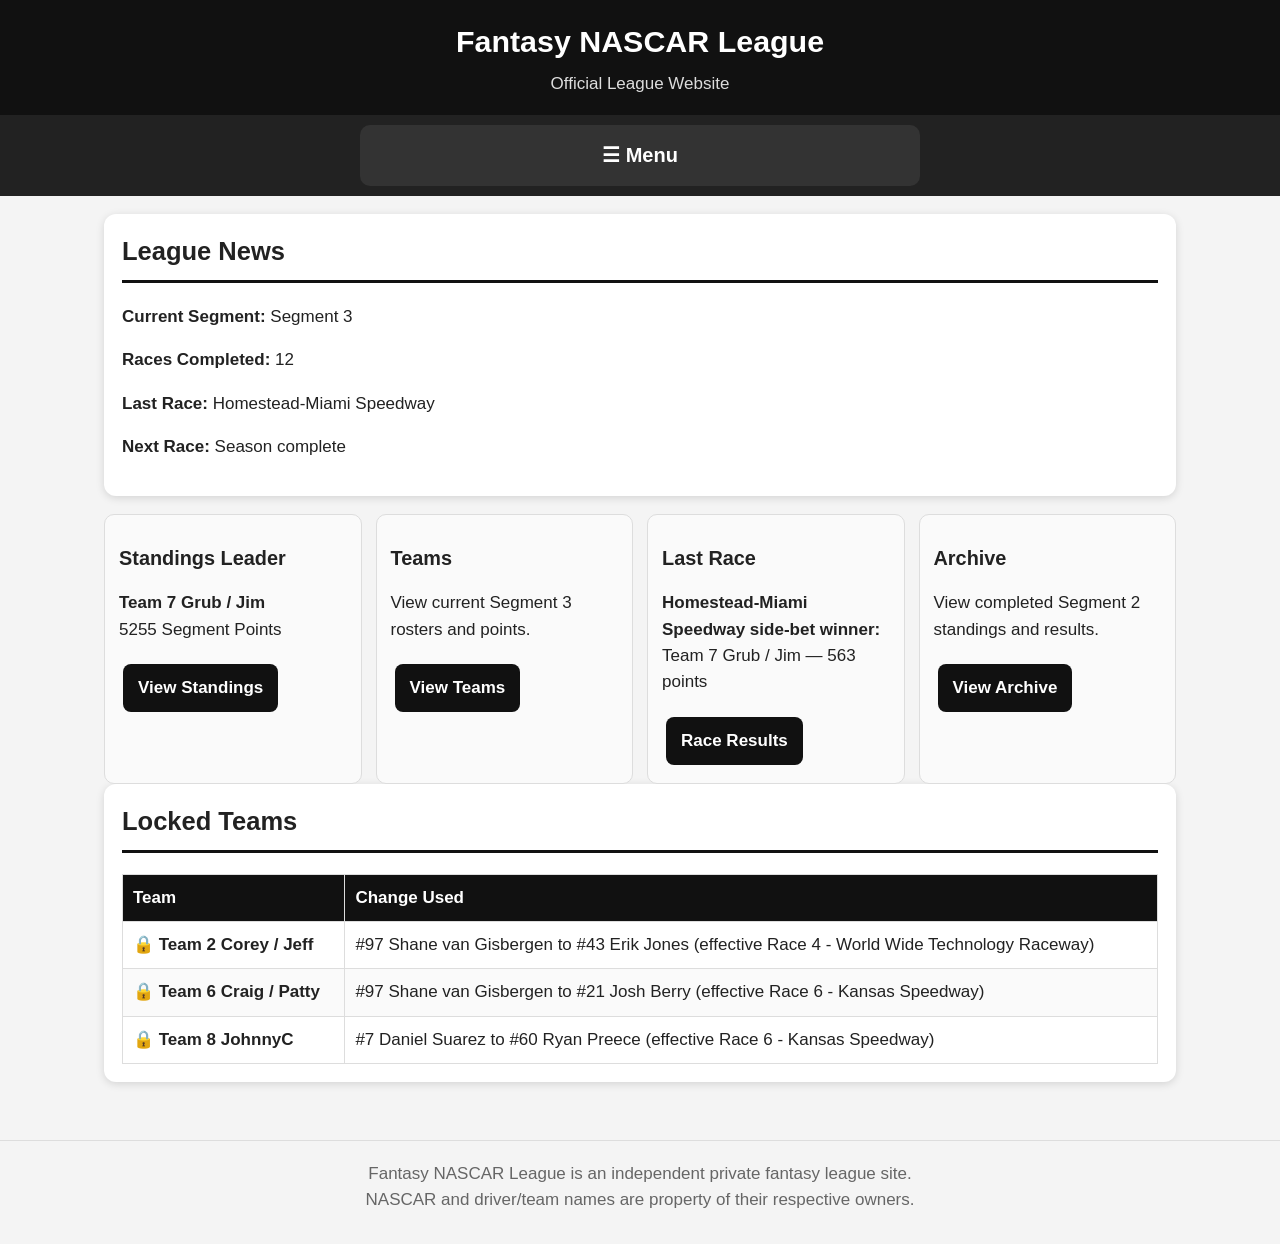
<file: index.html>
<!DOCTYPE html><html lang="en"><head><meta charset="UTF-8"><meta name="viewport" content="width=device-width,initial-scale=1"><title>Fantasy NASCAR League | Fantasy NASCAR League</title><style>
:root{--bg:#f4f4f4;--text:#222;--dark:#111;--mid:#222;--soft:#fff7d6;--border:#ddd;--muted:#666;--green:#e6f7ea;--red:#fde8e8;--gold:#d6a600}
*{box-sizing:border-box}body{margin:0;font-family:Arial,Helvetica,sans-serif;background:var(--bg);color:var(--text);line-height:1.55;font-size:17px}header{background:#111;color:#fff;padding:18px 16px;text-align:center}header h1{margin:0;font-size:1.9rem}header p{margin:6px 0 0;color:#ddd}.menu-wrap{background:#222;padding:10px 16px}details.menu{max-width:560px;margin:auto}details.menu>summary{cursor:pointer;color:#fff;font-weight:bold;font-size:1.25rem;padding:15px 20px;background:#333;border-radius:10px;text-align:center;list-style:none}nav{margin-top:8px;background:#fff;border-radius:8px;overflow:hidden;border:1px solid var(--border)}nav a{display:block;padding:15px 18px;color:#111;text-decoration:none;border-bottom:1px solid #eee;font-weight:bold}nav a:hover,nav a.active{background:var(--soft)}main{max-width:1100px;margin:auto;padding:18px 14px 40px}.card{background:#fff;border-radius:12px;padding:18px;margin-bottom:18px;box-shadow:0 2px 8px #0002}h2{margin-top:0;border-bottom:3px solid #111;padding-bottom:8px}h3{margin:14px 0 8px}.grid{display:grid;grid-template-columns:repeat(auto-fit,minmax(235px,1fr));gap:14px}.mini-card{background:#fafafa;border:1px solid var(--border);border-radius:10px;padding:14px}.button-link{display:inline-block;background:#111;color:#fff;text-decoration:none;padding:11px 15px;border-radius:8px;margin:4px;font-weight:bold}.scroll{overflow-x:auto}table{width:100%;border-collapse:collapse;margin-top:10px}th,td{padding:10px;border:1px solid var(--border);text-align:left;vertical-align:top}th{background:#111;color:#fff}tr:nth-child(even){background:#fafafa}.muted{color:var(--muted)}.footer{text-align:center;color:#666;padding:20px 14px 30px;border-top:1px solid #ddd}@media(max-width:600px){body{font-size:16px}header h1{font-size:1.65rem}main{padding:14px 10px 32px}th,td{padding:9px;font-size:.94rem}.card{padding:14px}}</style></head><body>
<header><h1>Fantasy NASCAR League</h1><p>Official League Website</p></header>
<div class="menu-wrap"><details class="menu"><summary>☰ Menu</summary><nav><a class="active" href="index.html">Home</a><a href="standings.html">Standings</a><a href="teams.html">Teams</a><a href="results.html">Race Results</a><a href="schedule.html">Schedule</a><a href="archive.html">Archive</a><a href="rules.html">Rules</a><a href="history.html">History</a></nav></details></div>
<main><section class="card"><h2>League News</h2><p><strong>Current Segment:</strong> <span id="seg">—</span></p><p><strong>Races Completed:</strong> <span id="done">—</span></p><p><strong>Last Race:</strong> <span id="last">—</span></p><p><strong>Next Race:</strong> <span id="next">—</span></p></section>
<section class="grid"><div class="mini-card"><h3>Standings Leader</h3><p id="leader">Loading...</p><a class="button-link" href="standings.html">View Standings</a></div><div class="mini-card"><h3>Teams</h3><p>View current Segment 3 rosters and points.</p><a class="button-link" href="teams.html">View Teams</a></div><div class="mini-card"><h3>Last Race</h3><p id="winner">Loading...</p><a class="button-link" href="results.html">Race Results</a></div><div class="mini-card"><h3>Archive</h3><p>View completed Segment 2 standings and results.</p><a class="button-link" href="archive.html">View Archive</a></div></section>
<section class="card"><h2>Locked Teams</h2><div id="locks">Loading...</div></section></main>
<div class="footer">Fantasy NASCAR League is an independent private fantasy league site.<br>NASCAR and driver/team names are property of their respective owners.</div>
<script src="league-data.js?v=20261108-final"></script><script>
(function(){const d=window.LEAGUE_DATA;if(!d)return;
const last=d.races[d.races.length-1],lead=d.standings[0],leaders=d.standings.filter(s=>s.segment_points===lead.segment_points),w=d.weekly_winners[d.weekly_winners.length-1];
seg.textContent='Segment '+d.segment;done.textContent=d.races_completed;document.getElementById('last').textContent=last.name;next.textContent=d.next_race;
leader.innerHTML=leaders.map(s=>'<strong>'+s.display_name+'</strong>').join('<br>')+'<br>'+lead.segment_points+' Segment Points'+(leaders.length>1?' (Tie)':'');
winner.innerHTML='<strong>'+last.name+' side-bet winner:</strong><br>'+w.winner+' — '+w.score+' points';
const locked=(d.teams||[]).filter(t=>t.locked);
locks.innerHTML=locked.length?'<table><thead><tr><th>Team</th><th>Change Used</th></tr></thead><tbody>'+locked.map(t=>'<tr><td><strong>🔒 '+t.display_name+'</strong></td><td>'+t.change_status+'</td></tr>').join('')+'</tbody></table>':'<p class="muted">No locked teams listed.</p>';
})();</script></body></html>
</file>
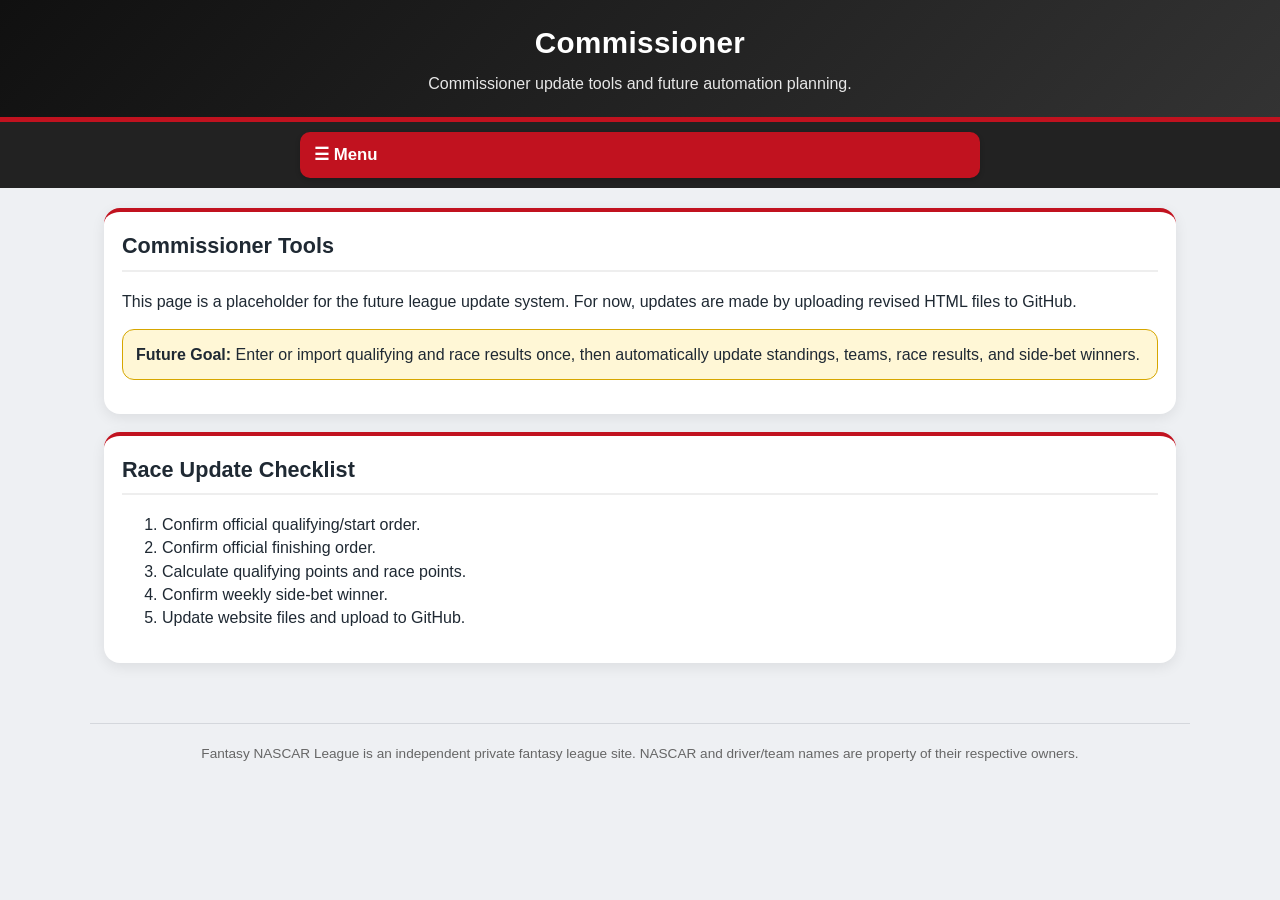
<file: admin.html>
<!DOCTYPE html><html lang="en"><head><meta charset="UTF-8"><meta name="viewport" content="width=device-width, initial-scale=1.0"><title>Commissioner | Fantasy NASCAR League</title><style>
:root{--bg:#eef0f3;--text:#1f2933;--dark:#151515;--red:#c1121f;--red2:#ef233c;--card:#ffffff;--soft:#fff4f4;--border:#d7dce2;--muted:#6b7280;--gold:#d6a600;--green:#e7f7ed;--lock:#fde8e8;}
*{box-sizing:border-box}body{margin:0;font-family:Arial,Helvetica,sans-serif;background:var(--bg);color:var(--text);line-height:1.45}.site-title{color:#fff;text-decoration:none}header{background:linear-gradient(135deg,#101010,#333);color:#fff;padding:22px 16px;text-align:center;border-bottom:5px solid var(--red)}header h1{margin:0;font-size:1.85rem;letter-spacing:.4px}header p{margin:7px 0 0;color:#e7e7e7}.menu-wrap{background:#222;padding:10px 16px;position:sticky;top:0;z-index:5}details{max-width:680px;margin:0 auto;text-align:left}summary{cursor:pointer;color:#fff;font-weight:bold;font-size:1.05rem;list-style:none;padding:11px 14px;background:var(--red);border-radius:10px;box-shadow:0 2px 5px rgba(0,0,0,.2)}summary::-webkit-details-marker{display:none}nav{margin-top:8px;background:#fff;border-radius:10px;overflow:hidden;border:1px solid var(--border);box-shadow:0 6px 16px rgba(0,0,0,.18)}nav a{display:block;padding:13px 15px;color:#111;text-decoration:none;border-bottom:1px solid #eee;font-weight:bold}nav a:last-child{border-bottom:none}nav a:hover,nav a.active{background:var(--soft);color:var(--red)}main{max-width:1100px;margin:0 auto;padding:20px 14px 42px}.card{background:var(--card);border-radius:16px;padding:18px;margin-bottom:18px;box-shadow:0 4px 14px rgba(0,0,0,.08);border-top:4px solid var(--red)}.hero{border-top:0;background:linear-gradient(135deg,#fff,#fff5f5)}h2{margin-top:0;border-bottom:2px solid #eee;padding-bottom:8px;font-size:1.35rem}h3{margin:12px 0 8px}.grid{display:grid;grid-template-columns:repeat(auto-fit,minmax(250px,1fr));gap:16px}.mini-card{background:#fff;border:1px solid var(--border);border-radius:14px;padding:15px;box-shadow:0 2px 8px rgba(0,0,0,.06)}.stat{font-size:1.1rem;font-weight:bold}.tag{display:inline-block;background:#111;color:#fff;border-radius:999px;padding:4px 10px;font-size:.85rem;font-weight:bold}.tag-red{background:var(--red)}table{width:100%;border-collapse:collapse;margin-top:10px;font-size:.94rem;background:#fff}th,td{padding:10px;border:1px solid var(--border);text-align:left;vertical-align:top}th{background:#1d1d1d;color:#fff}tr:nth-child(even){background:#fafafa}.note{background:#fff7d6;border:1px solid var(--gold);border-radius:12px;padding:13px}.locked{background:var(--lock);border:1px solid #e2a0a0;border-radius:10px;padding:9px}.eligible{background:var(--green);border:1px solid #8abf95;border-radius:10px;padding:9px}.muted{color:var(--muted);font-size:.92rem}.champion-box{background:#fff7d6;border:2px solid var(--gold);border-radius:16px;padding:18px;text-align:center;font-weight:bold;font-size:1.12rem}.roster{list-style:none;padding:0;margin:8px 0}.roster li{display:flex;justify-content:space-between;gap:8px;border-bottom:1px solid #eee;padding:8px 0}.car{font-weight:bold;color:#555;white-space:nowrap}.footer{max-width:1100px;margin:0 auto;padding:20px 14px 30px;color:#666;text-align:center;font-size:.85rem;border-top:1px solid #d4d7dc}@media(max-width:650px){header h1{font-size:1.5rem}main{padding:14px 10px 34px}.card{padding:14px}th,td{padding:8px;font-size:.85rem}.hide-mobile{display:none}}
</style></head><body><header><a class="site-title" href="index.html"><h1>Commissioner</h1></a><p>Commissioner update tools and future automation planning.</p></header><div class="menu-wrap"><details><summary>☰ Menu</summary><nav><a class="" href="index.html">Home</a><a class="" href="standings.html">Standings</a><a class="" href="teams.html">Teams</a><a class="" href="results.html">Race Results</a><a class="" href="schedule.html">Schedule</a><a class="" href="rules.html">Rules</a><a class="" href="history.html">History</a><a class="active" href="admin.html">Commissioner</a></nav></details></div><main>
<section class="card"><h2>Commissioner Tools</h2><p>This page is a placeholder for the future league update system. For now, updates are made by uploading revised HTML files to GitHub.</p><p class="note"><strong>Future Goal:</strong> Enter or import qualifying and race results once, then automatically update standings, teams, race results, and side-bet winners.</p></section>
<section class="card"><h2>Race Update Checklist</h2><ol><li>Confirm official qualifying/start order.</li><li>Confirm official finishing order.</li><li>Calculate qualifying points and race points.</li><li>Confirm weekly side-bet winner.</li><li>Update website files and upload to GitHub.</li></ol></section>
</main><div class="footer">Fantasy NASCAR League is an independent private fantasy league site. NASCAR and driver/team names are property of their respective owners.</div></body></html>
</file>
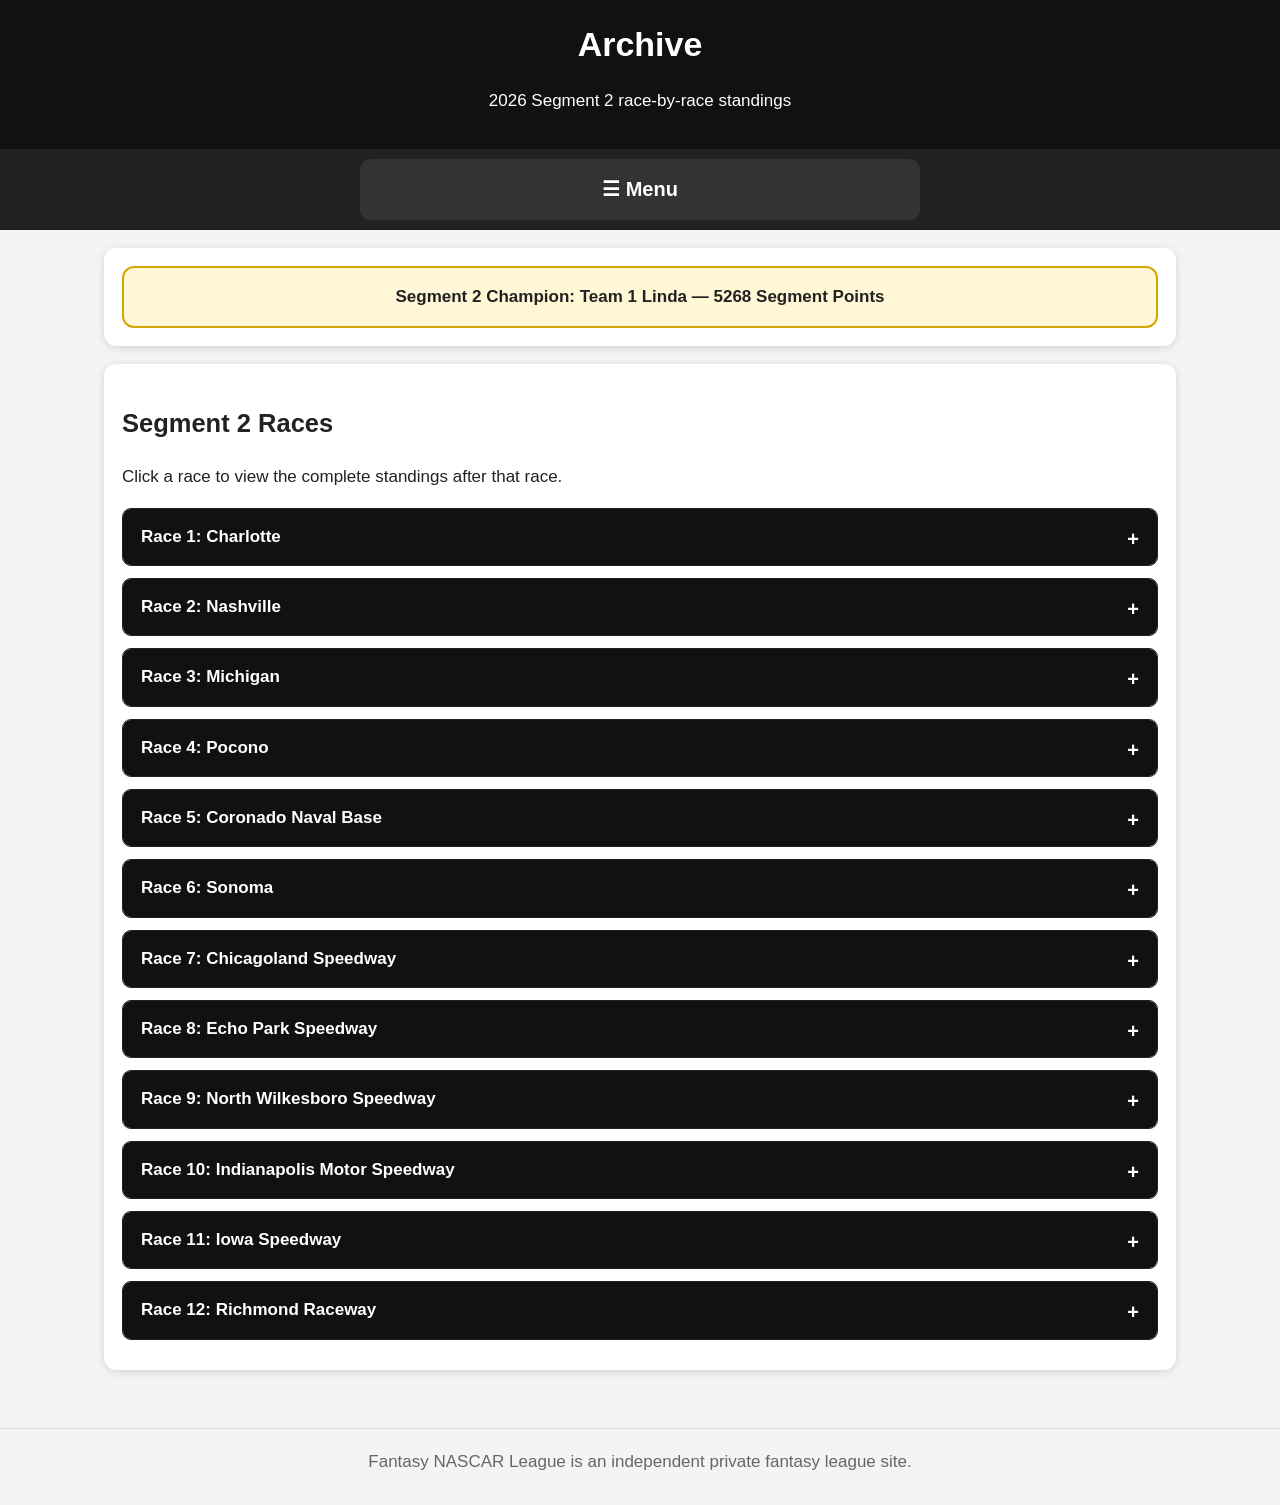
<file: archive.html>
<!DOCTYPE html><html lang="en"><head><meta charset="UTF-8"><meta name="viewport" content="width=device-width,initial-scale=1"><title>Archive | Fantasy NASCAR League</title><style>
:root{--bg:#f4f4f4;--text:#222;--soft:#fff7d6;--border:#ddd;--gold:#d6a600}*{box-sizing:border-box}body{margin:0;font-family:Arial,Helvetica,sans-serif;background:var(--bg);color:var(--text);line-height:1.55;font-size:17px}header{background:#111;color:#fff;padding:18px 16px;text-align:center}header h1{margin:0}.menu-wrap{background:#222;padding:10px 16px}details.menu{max-width:560px;margin:auto}details.menu>summary{cursor:pointer;color:#fff;font-weight:bold;font-size:1.25rem;padding:15px 20px;background:#333;border-radius:10px;text-align:center;list-style:none}nav{margin-top:8px;background:#fff;border-radius:8px;overflow:hidden}nav a{display:block;padding:15px 18px;color:#111;text-decoration:none;border-bottom:1px solid #eee;font-weight:bold}nav a.active{background:var(--soft)}main{max-width:1100px;margin:auto;padding:18px 14px 40px}.card{background:#fff;border-radius:12px;padding:18px;margin-bottom:18px;box-shadow:0 2px 8px #0002}.champion{background:var(--soft);border:2px solid var(--gold);border-radius:12px;padding:16px;text-align:center;font-weight:bold}.race{margin:12px 0;border-radius:9px;overflow:hidden;border:1px solid #222}.race>summary{background:#111;color:#fff;padding:15px 18px;font-weight:bold;cursor:pointer;list-style:none}.race>summary::-webkit-details-marker{display:none}.race>summary:after{content:"+";float:right;font-size:1.25rem}.race[open]>summary:after{content:"−"}.inside{background:#fff;padding:14px}.scroll{overflow-x:auto}table{width:100%;border-collapse:collapse}th,td{padding:10px;border:1px solid var(--border);text-align:left;white-space:nowrap}th{background:#222;color:#fff}.right{text-align:right}.center{text-align:center}.leader{font-weight:bold;background:#f6f6f6}.footer{text-align:center;color:#666;padding:20px 14px 30px;border-top:1px solid #ddd}</style></head><body>
<header><h1>Archive</h1><p>2026 Segment 2 race-by-race standings</p></header><div class="menu-wrap"><details class="menu"><summary>☰ Menu</summary><nav><a href="index.html">Home</a><a href="standings.html">Standings</a><a href="teams.html">Teams</a><a href="results.html">Race Results</a><a href="schedule.html">Schedule</a><a class="active" href="archive.html">Archive</a><a href="rules.html">Rules</a><a href="history.html">History</a></nav></details></div>
<main><section class="card"><div id="champ" class="champion">Loading...</div></section><section class="card"><h2>Segment 2 Races</h2><p>Click a race to view the complete standings after that race.</p><div id="races"></div></section></main><div class="footer">Fantasy NASCAR League is an independent private fantasy league site.</div>
<script src="league-data.js?v=20261108-final"></script><script>(function(){const d=window.LEAGUE_DATA,a=d&&d.archive&&d.archive['2026_segment_2'];if(!a)return;champ.textContent=`Segment 2 Champion: ${a.champion} — ${a.champion_points} Segment Points`;races.innerHTML=a.standings_snapshots.map(s=>`<details class="race"><summary>Race ${s.race_number}: ${s.race}</summary><div class="inside"><p><strong>Weekly Side Bet Winner:</strong> ${s.weekly_winner.replaceAll('Team ','')} — ${s.winning_score} points</p><div class="scroll"><table><thead><tr><th>Rank</th><th>Team</th><th>Race Points</th><th>Segment Points</th><th>Behind</th><th>Weekly Wins</th></tr></thead><tbody>${s.standings.map(r=>`<tr class="${r.rank===1?'leader':''}"><td class="center">${r.rank}</td><td>${r.display_name}</td><td class="right">${r.weekly_points}</td><td class="right">${r.segment_points}</td><td class="right">${r.behind===0?'Leader':r.behind}</td><td class="center">${Number.isInteger(r.weekly_wins)?r.weekly_wins:Math.round(r.weekly_wins*10)/10}</td></tr>`).join('')}</tbody></table></div></div></details>`).join('');})();</script></body></html>
</file>
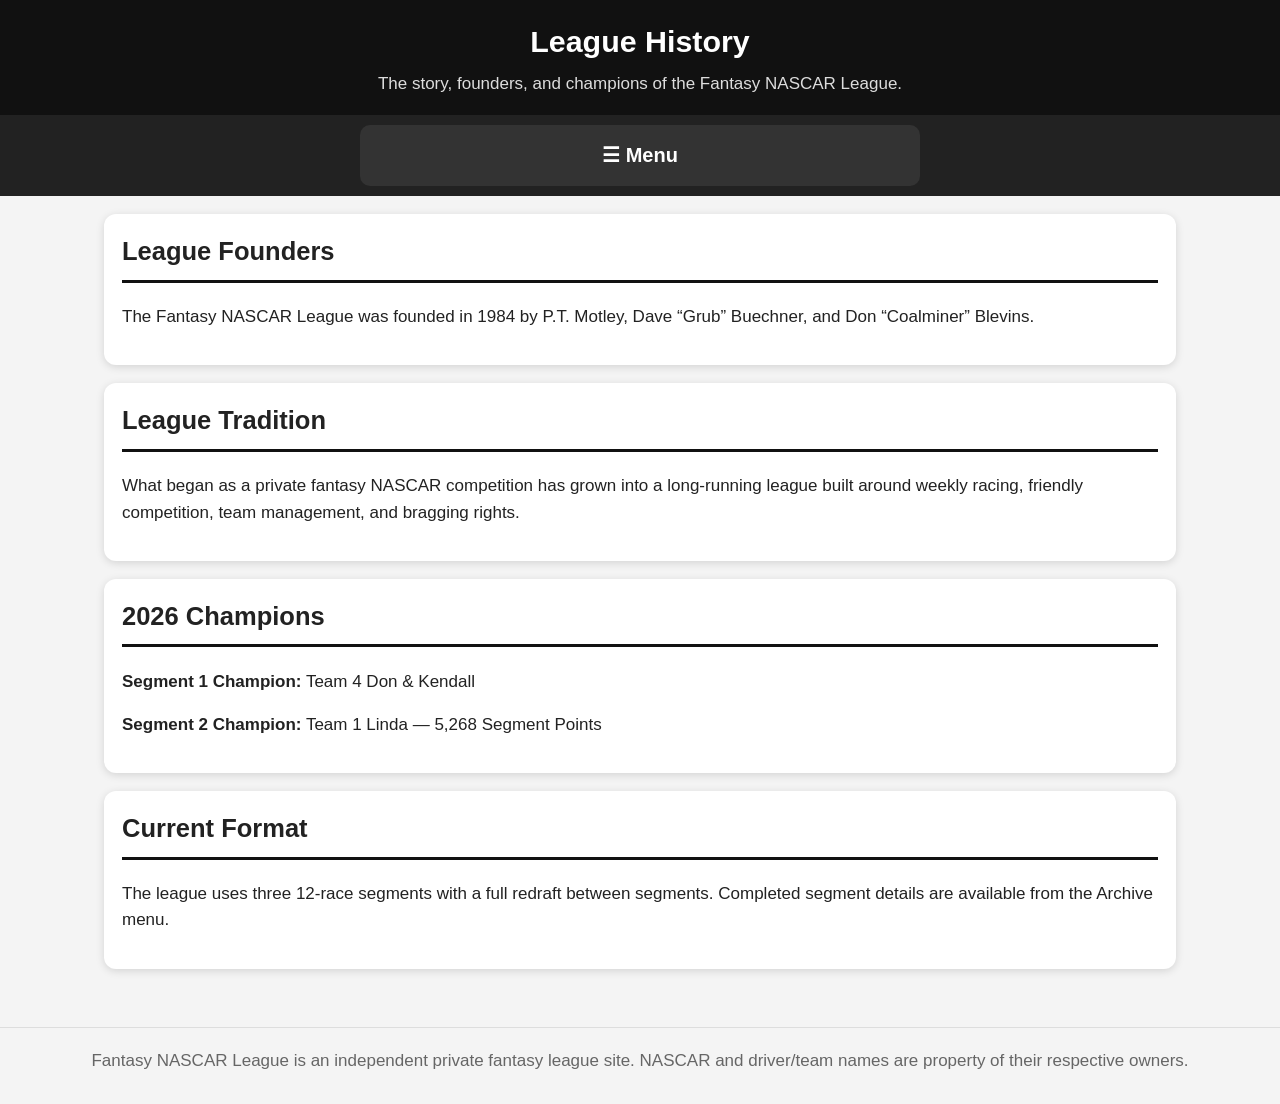
<file: history.html>
<!DOCTYPE html><html lang="en"><head><meta charset="UTF-8"><meta name="viewport" content="width=device-width,initial-scale=1"><title>League History | Fantasy NASCAR League</title><style>:root{--bg:#f4f4f4;--text:#222;--dark:#111;--mid:#222;--soft:#fff7d6;--border:#ddd;--muted:#666;--green:#e6f7ea;--red:#fde8e8;--gold:#d6a600}
*{box-sizing:border-box}body{margin:0;font-family:Arial,Helvetica,sans-serif;background:var(--bg);color:var(--text);line-height:1.55;font-size:17px}header{background:#111;color:#fff;padding:18px 16px;text-align:center}header h1{margin:0;font-size:1.9rem}header p{margin:6px 0 0;color:#ddd}.menu-wrap{background:#222;padding:10px 16px}details.menu{max-width:560px;margin:auto}details.menu>summary{cursor:pointer;color:#fff;font-weight:bold;font-size:1.25rem;padding:15px 20px;background:#333;border-radius:10px;text-align:center;list-style:none}nav{margin-top:8px;background:#fff;border-radius:8px;overflow:hidden;border:1px solid var(--border)}nav a{display:block;padding:15px 18px;color:#111;text-decoration:none;border-bottom:1px solid #eee;font-weight:bold}nav a:hover,nav a.active{background:var(--soft)}main{max-width:1100px;margin:auto;padding:18px 14px 40px}.card{background:#fff;border-radius:12px;padding:18px;margin-bottom:18px;box-shadow:0 2px 8px #0002}h2{margin-top:0;border-bottom:3px solid #111;padding-bottom:8px}h3{margin:14px 0 8px}.grid{display:grid;grid-template-columns:repeat(auto-fit,minmax(235px,1fr));gap:14px}.mini-card{background:#fafafa;border:1px solid var(--border);border-radius:10px;padding:14px}.button-link{display:inline-block;background:#111;color:#fff;text-decoration:none;padding:11px 15px;border-radius:8px;margin:4px;font-weight:bold}.scroll{overflow-x:auto}table{width:100%;border-collapse:collapse;margin-top:10px}th,td{padding:10px;border:1px solid var(--border);text-align:left;vertical-align:top}th{background:#111;color:#fff}tr:nth-child(even){background:#fafafa}.right{text-align:right}.center{text-align:center}.winner{background:var(--green)!important;font-weight:bold}.muted{color:var(--muted)}.note{background:var(--soft);border:1px solid var(--gold);border-radius:10px;padding:13px}.error{background:var(--red);padding:12px;border-radius:8px}.roster{list-style:none;padding:0;margin:8px 0}.roster li{border-bottom:1px solid #eee;padding:8px 0}.car{font-weight:bold;color:#555}.team-card h3{font-size:1.2rem;margin-top:0}.team-details{border:1px solid var(--border);border-radius:9px;margin:10px 0;overflow:hidden}.team-details>summary{font-weight:bold;padding:12px 14px;background:#f1f1f1;cursor:pointer}.team-details .scroll{padding:0 12px 12px}.team-total td{font-weight:bold;background:#f7f7f7}.champion-box{background:var(--soft);border:2px solid var(--gold);border-radius:12px;padding:16px;text-align:center;font-weight:bold;font-size:1.1rem}.footer{text-align:center;color:#666;padding:20px 14px 30px;border-top:1px solid #ddd}@media(max-width:600px){body{font-size:16px}header h1{font-size:1.65rem}main{padding:14px 10px 32px}th,td{padding:9px;font-size:.94rem}.card{padding:14px}}</style></head><body><header><h1>League History</h1><p>The story, founders, and champions of the Fantasy NASCAR League.</p></header><div class="menu-wrap"><details class="menu"><summary>☰ Menu</summary><nav><a class="" href="index.html">Home</a><a class="" href="standings.html">Standings</a><a class="" href="teams.html">Teams</a><a class="" href="results.html">Race Results</a><a class="" href="schedule.html">Schedule</a><a class="" href="archive.html">Archive</a><a class="" href="rules.html">Rules</a><a class="active" href="history.html">History</a></nav></details></div><main><section class="card"><h2>League Founders</h2><p>The Fantasy NASCAR League was founded in 1984 by P.T. Motley, Dave “Grub” Buechner, and Don “Coalminer” Blevins.</p></section><section class="card"><h2>League Tradition</h2><p>What began as a private fantasy NASCAR competition has grown into a long-running league built around weekly racing, friendly competition, team management, and bragging rights.</p></section><section class="card"><h2>2026 Champions</h2><p><strong>Segment 1 Champion:</strong> Team 4 Don & Kendall</p><p><strong>Segment 2 Champion:</strong> Team 1 Linda — 5,268 Segment Points</p></section><section class="card"><h2>Current Format</h2><p>The league uses three 12-race segments with a full redraft between segments. Completed segment details are available from the Archive menu.</p></section></main><div class="footer">Fantasy NASCAR League is an independent private fantasy league site. NASCAR and driver/team names are property of their respective owners.</div></body></html>
</file>
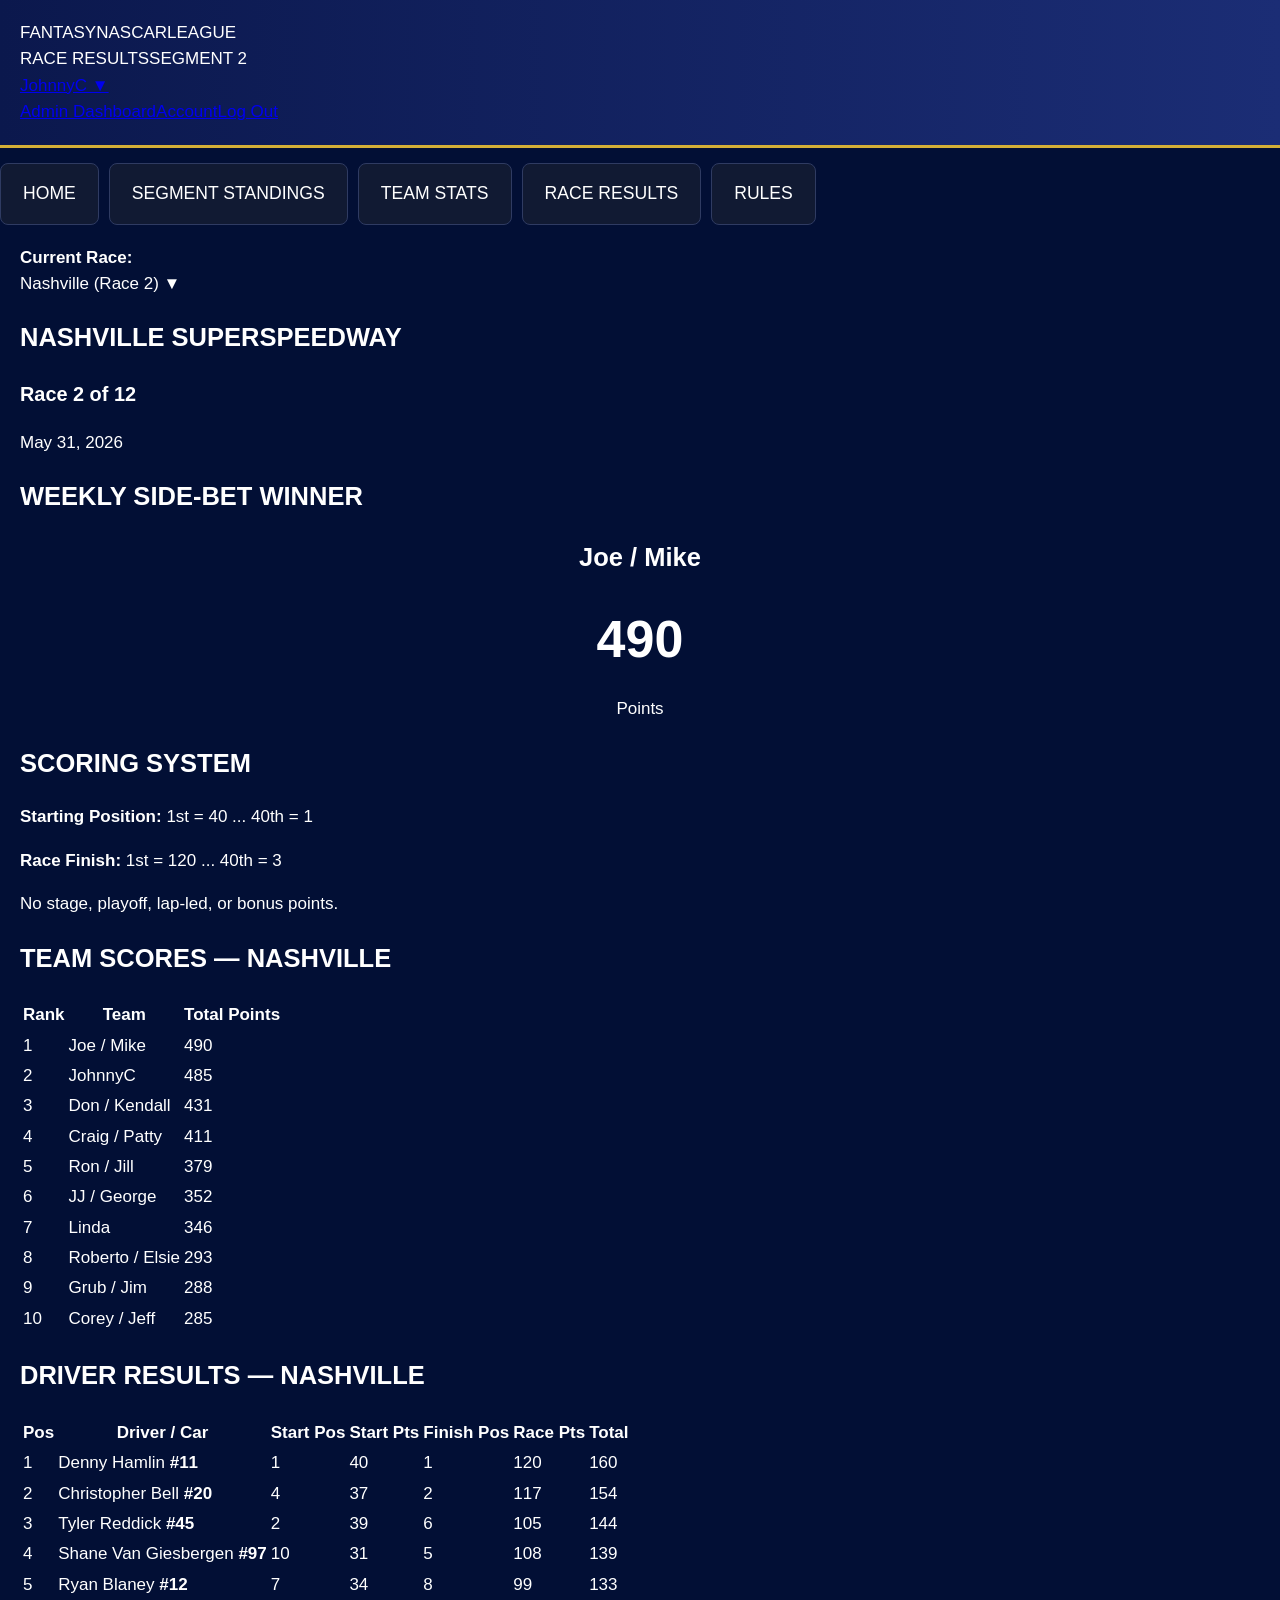
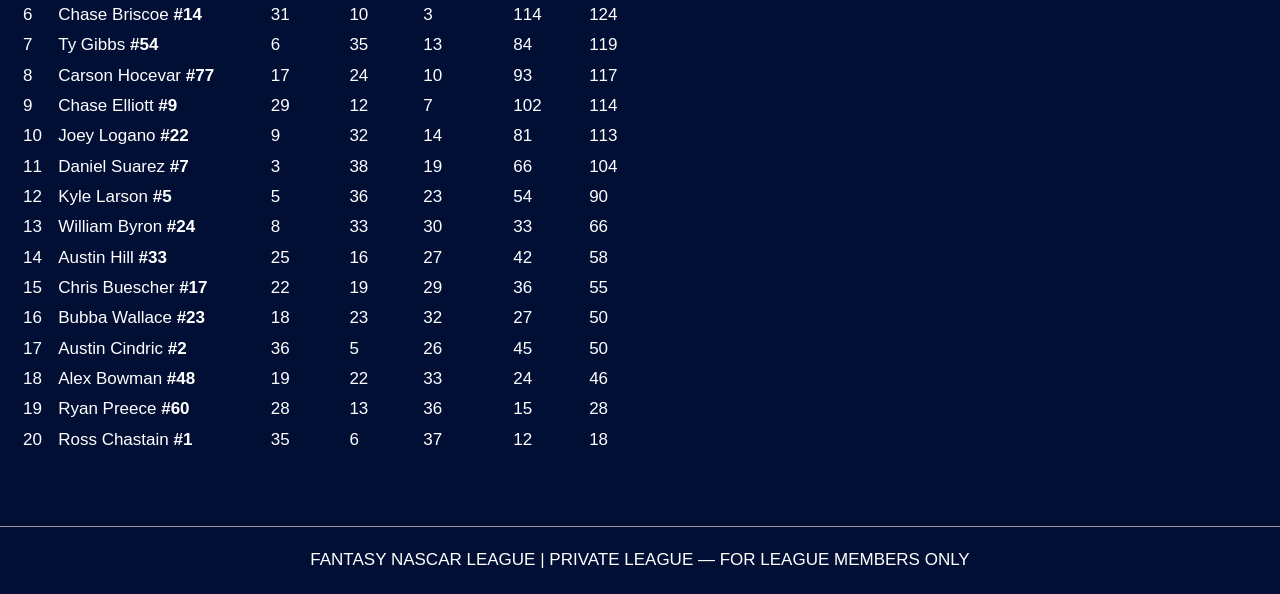
<file: race-results.html>
<!doctype html><html lang="en"><head><meta charset="utf-8"><meta name="viewport" content="width=device-width,initial-scale=1">
<title>
RACE RESULTS - Fantasy NASCAR League</title><link rel="stylesheet" href="style.css"></head><body>
<header><div class="logo">FANTASY<span class="nascar">NASCAR</span>LEAGUE</div><div class="page-title">RACE RESULTS<span>SEGMENT 2</span></div>
<div class="commissioner"><a class="comm-btn" href="#">JohnnyC ▼</a><div class="comm-menu"><a href="admin.html">Admin Dashboard</a><a href="#">Account</a><a href="#">Log Out</a></div></div></header>
<nav><a class="" href="index.html">HOME</a><a class="" href="segment-standings.html">SEGMENT STANDINGS</a><a class="" href="team-stats.html">TEAM STATS</a><a class="active" href="race-results.html">RACE RESULTS</a><a class="" href="rules.html">RULES</a></nav><main>
<div class="selectbar"><b>Current Race:</b><div class="select">Nashville (Race 2) ▼</div></div>
<div class="info-grid"><section class="card blue"><h2>NASHVILLE SUPERSPEEDWAY</h2><div class="content"><h3>Race 2 of 12</h3><p>May 31, 2026</p></div></section><section class="card purple"><h2>WEEKLY SIDE-BET WINNER</h2><div class="content" style="text-align:center"><h2 style="background:none">Joe / Mike</h2><strong style="font-size:52px">490</strong><p>Points</p></div></section><section class="card blue"><h2>SCORING SYSTEM</h2><div class="content"><p><b>Starting Position:</b> 1st = 40 ... 40th = 1</p><p><b>Race Finish:</b> 1st = 120 ... 40th = 3</p><p class="small">No stage, playoff, lap-led, or bonus points.</p></div></section></div>
<div class="grid2"><section class="card blue"><h2>TEAM SCORES — NASHVILLE</h2><div class="content"><table><tr><th>Rank</th><th>Team</th><th class='num'>Total Points</th></tr><tr><td>1</td><td>Joe / Mike</td><td class='num greenText'>490</td></tr><tr><td>2</td><td>JohnnyC</td><td class='num greenText'>485</td></tr><tr><td>3</td><td>Don / Kendall</td><td class='num greenText'>431</td></tr><tr><td>4</td><td>Craig / Patty</td><td class='num greenText'>411</td></tr><tr><td>5</td><td>Ron / Jill</td><td class='num greenText'>379</td></tr><tr><td>6</td><td>JJ / George</td><td class='num greenText'>352</td></tr><tr><td>7</td><td>Linda</td><td class='num greenText'>346</td></tr><tr><td>8</td><td>Roberto / Elsie</td><td class='num greenText'>293</td></tr><tr><td>9</td><td>Grub / Jim</td><td class='num greenText'>288</td></tr><tr><td>10</td><td>Corey / Jeff</td><td class='num greenText'>285</td></tr></table></div></section><section class="card purple"><h2>DRIVER RESULTS — NASHVILLE</h2><div class="content"><table><tr><th>Pos</th><th>Driver / Car</th><th class='num'>Start Pos</th><th class='num'>Start Pts</th><th class='num'>Finish Pos</th><th class='num'>Race Pts</th><th class='num'>Total</th></tr><tr><td>1</td><td>Denny Hamlin <b>#11</b></td><td class='num'>1</td><td class='num'>40</td><td class='num'>1</td><td class='num'>120</td><td class='num greenText'>160</td></tr><tr><td>2</td><td>Christopher Bell <b>#20</b></td><td class='num'>4</td><td class='num'>37</td><td class='num'>2</td><td class='num'>117</td><td class='num greenText'>154</td></tr><tr><td>3</td><td>Tyler Reddick <b>#45</b></td><td class='num'>2</td><td class='num'>39</td><td class='num'>6</td><td class='num'>105</td><td class='num greenText'>144</td></tr><tr><td>4</td><td>Shane Van Giesbergen <b>#97</b></td><td class='num'>10</td><td class='num'>31</td><td class='num'>5</td><td class='num'>108</td><td class='num greenText'>139</td></tr><tr><td>5</td><td>Ryan Blaney <b>#12</b></td><td class='num'>7</td><td class='num'>34</td><td class='num'>8</td><td class='num'>99</td><td class='num greenText'>133</td></tr><tr><td>6</td><td>Chase Briscoe <b>#14</b></td><td class='num'>31</td><td class='num'>10</td><td class='num'>3</td><td class='num'>114</td><td class='num greenText'>124</td></tr><tr><td>7</td><td>Ty Gibbs <b>#54</b></td><td class='num'>6</td><td class='num'>35</td><td class='num'>13</td><td class='num'>84</td><td class='num greenText'>119</td></tr><tr><td>8</td><td>Carson Hocevar <b>#77</b></td><td class='num'>17</td><td class='num'>24</td><td class='num'>10</td><td class='num'>93</td><td class='num greenText'>117</td></tr><tr><td>9</td><td>Chase Elliott <b>#9</b></td><td class='num'>29</td><td class='num'>12</td><td class='num'>7</td><td class='num'>102</td><td class='num greenText'>114</td></tr><tr><td>10</td><td>Joey Logano <b>#22</b></td><td class='num'>9</td><td class='num'>32</td><td class='num'>14</td><td class='num'>81</td><td class='num greenText'>113</td></tr><tr><td>11</td><td>Daniel Suarez <b>#7</b></td><td class='num'>3</td><td class='num'>38</td><td class='num'>19</td><td class='num'>66</td><td class='num greenText'>104</td></tr><tr><td>12</td><td>Kyle Larson <b>#5</b></td><td class='num'>5</td><td class='num'>36</td><td class='num'>23</td><td class='num'>54</td><td class='num greenText'>90</td></tr><tr><td>13</td><td>William Byron <b>#24</b></td><td class='num'>8</td><td class='num'>33</td><td class='num'>30</td><td class='num'>33</td><td class='num greenText'>66</td></tr><tr><td>14</td><td>Austin Hill <b>#33</b></td><td class='num'>25</td><td class='num'>16</td><td class='num'>27</td><td class='num'>42</td><td class='num greenText'>58</td></tr><tr><td>15</td><td>Chris Buescher <b>#17</b></td><td class='num'>22</td><td class='num'>19</td><td class='num'>29</td><td class='num'>36</td><td class='num greenText'>55</td></tr><tr><td>16</td><td>Bubba Wallace <b>#23</b></td><td class='num'>18</td><td class='num'>23</td><td class='num'>32</td><td class='num'>27</td><td class='num greenText'>50</td></tr><tr><td>17</td><td>Austin Cindric <b>#2</b></td><td class='num'>36</td><td class='num'>5</td><td class='num'>26</td><td class='num'>45</td><td class='num greenText'>50</td></tr><tr><td>18</td><td>Alex Bowman <b>#48</b></td><td class='num'>19</td><td class='num'>22</td><td class='num'>33</td><td class='num'>24</td><td class='num greenText'>46</td></tr><tr><td>19</td><td>Ryan Preece <b>#60</b></td><td class='num'>28</td><td class='num'>13</td><td class='num'>36</td><td class='num'>15</td><td class='num greenText'>28</td></tr><tr><td>20</td><td>Ross Chastain <b>#1</b></td><td class='num'>35</td><td class='num'>6</td><td class='num'>37</td><td class='num'>12</td><td class='num greenText'>18</td></tr></table></div></section></div>
</main><footer>FANTASY NASCAR LEAGUE | PRIVATE LEAGUE —  FOR LEAGUE MEMBERS ONLY</footer></body></html>
</file>
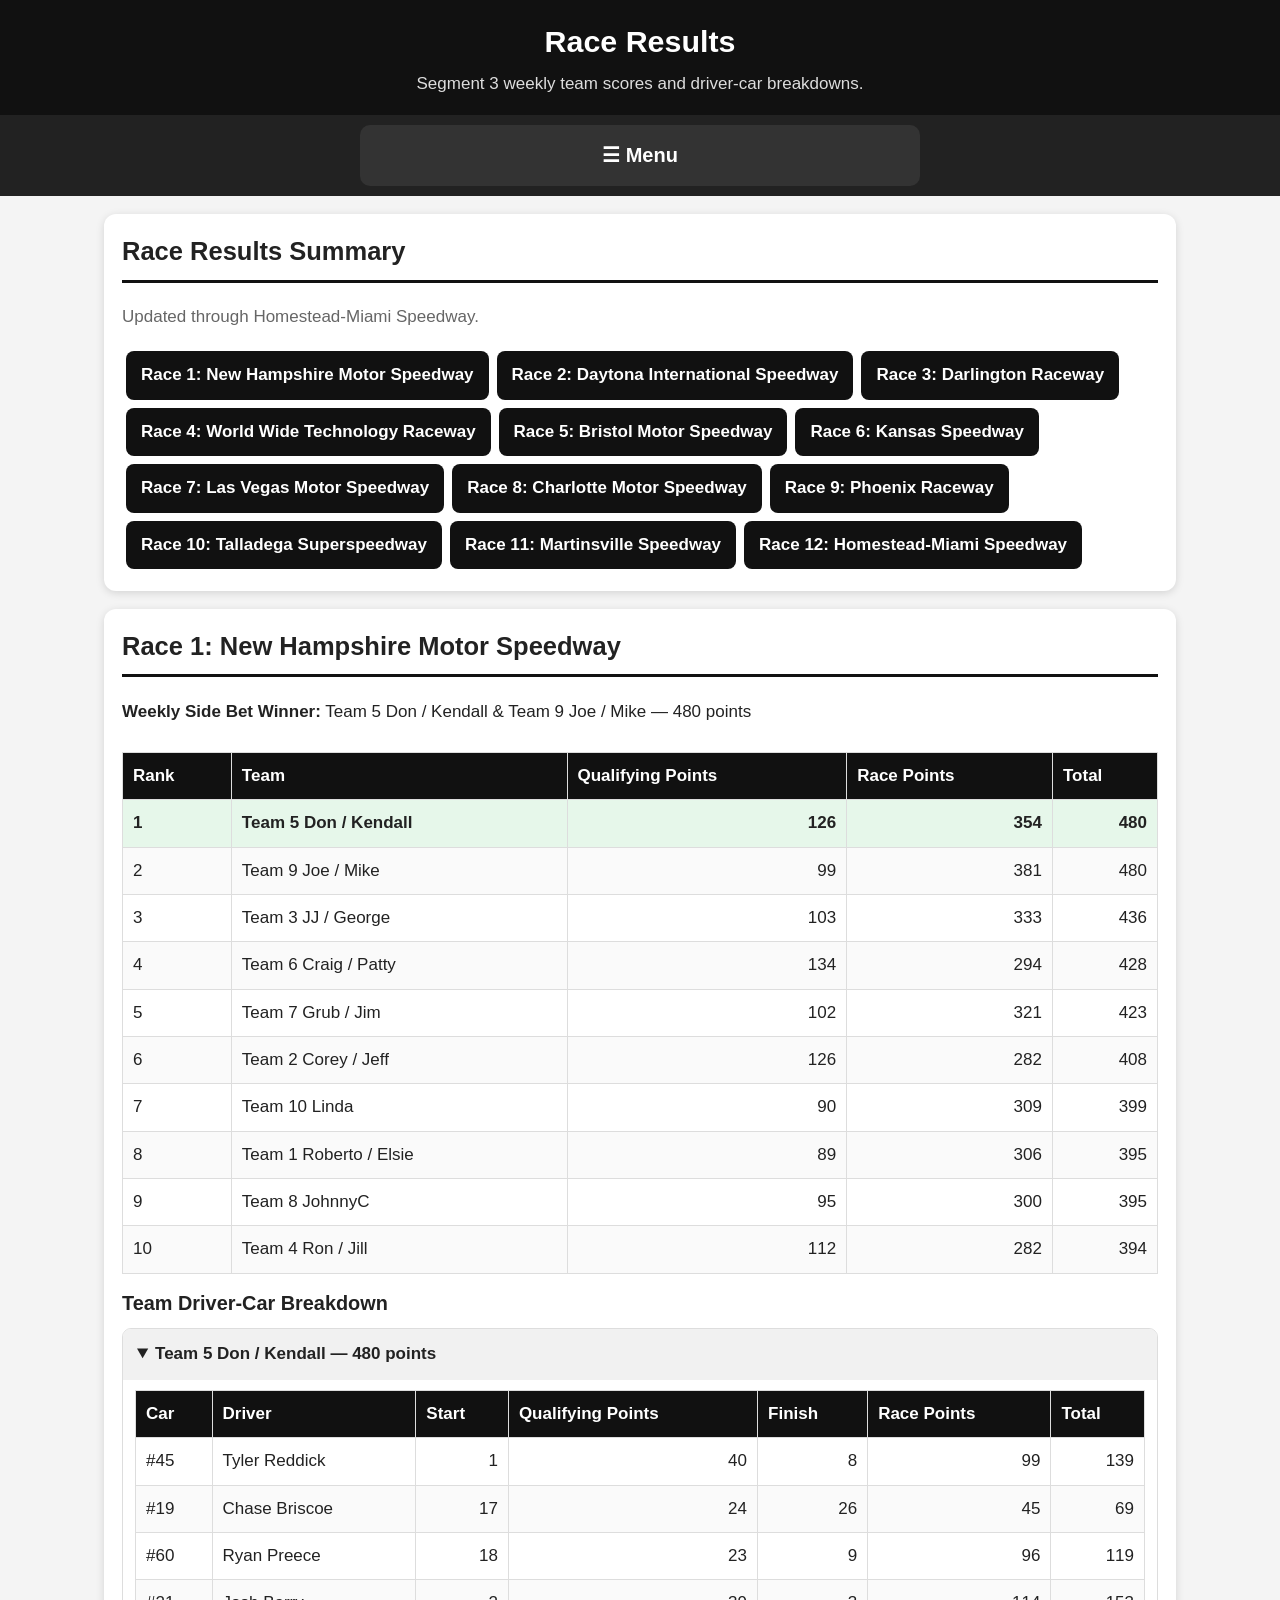
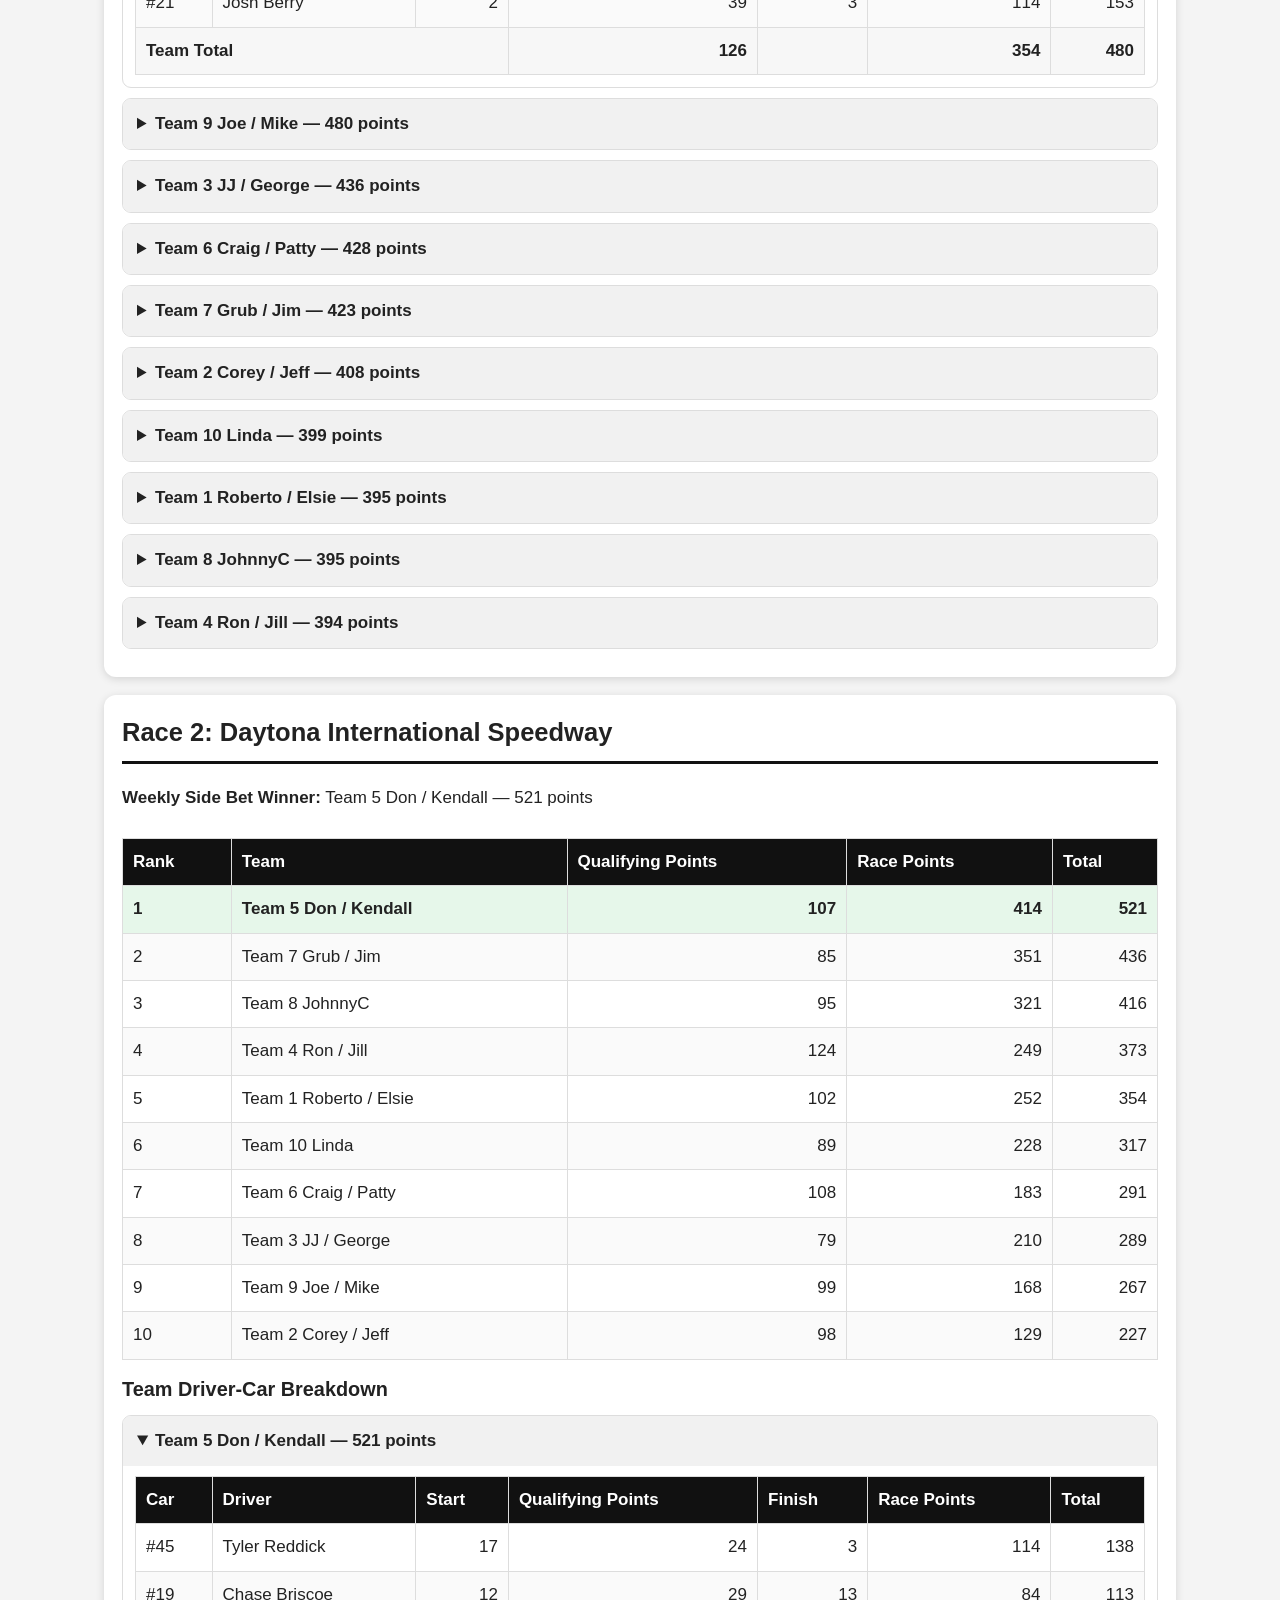
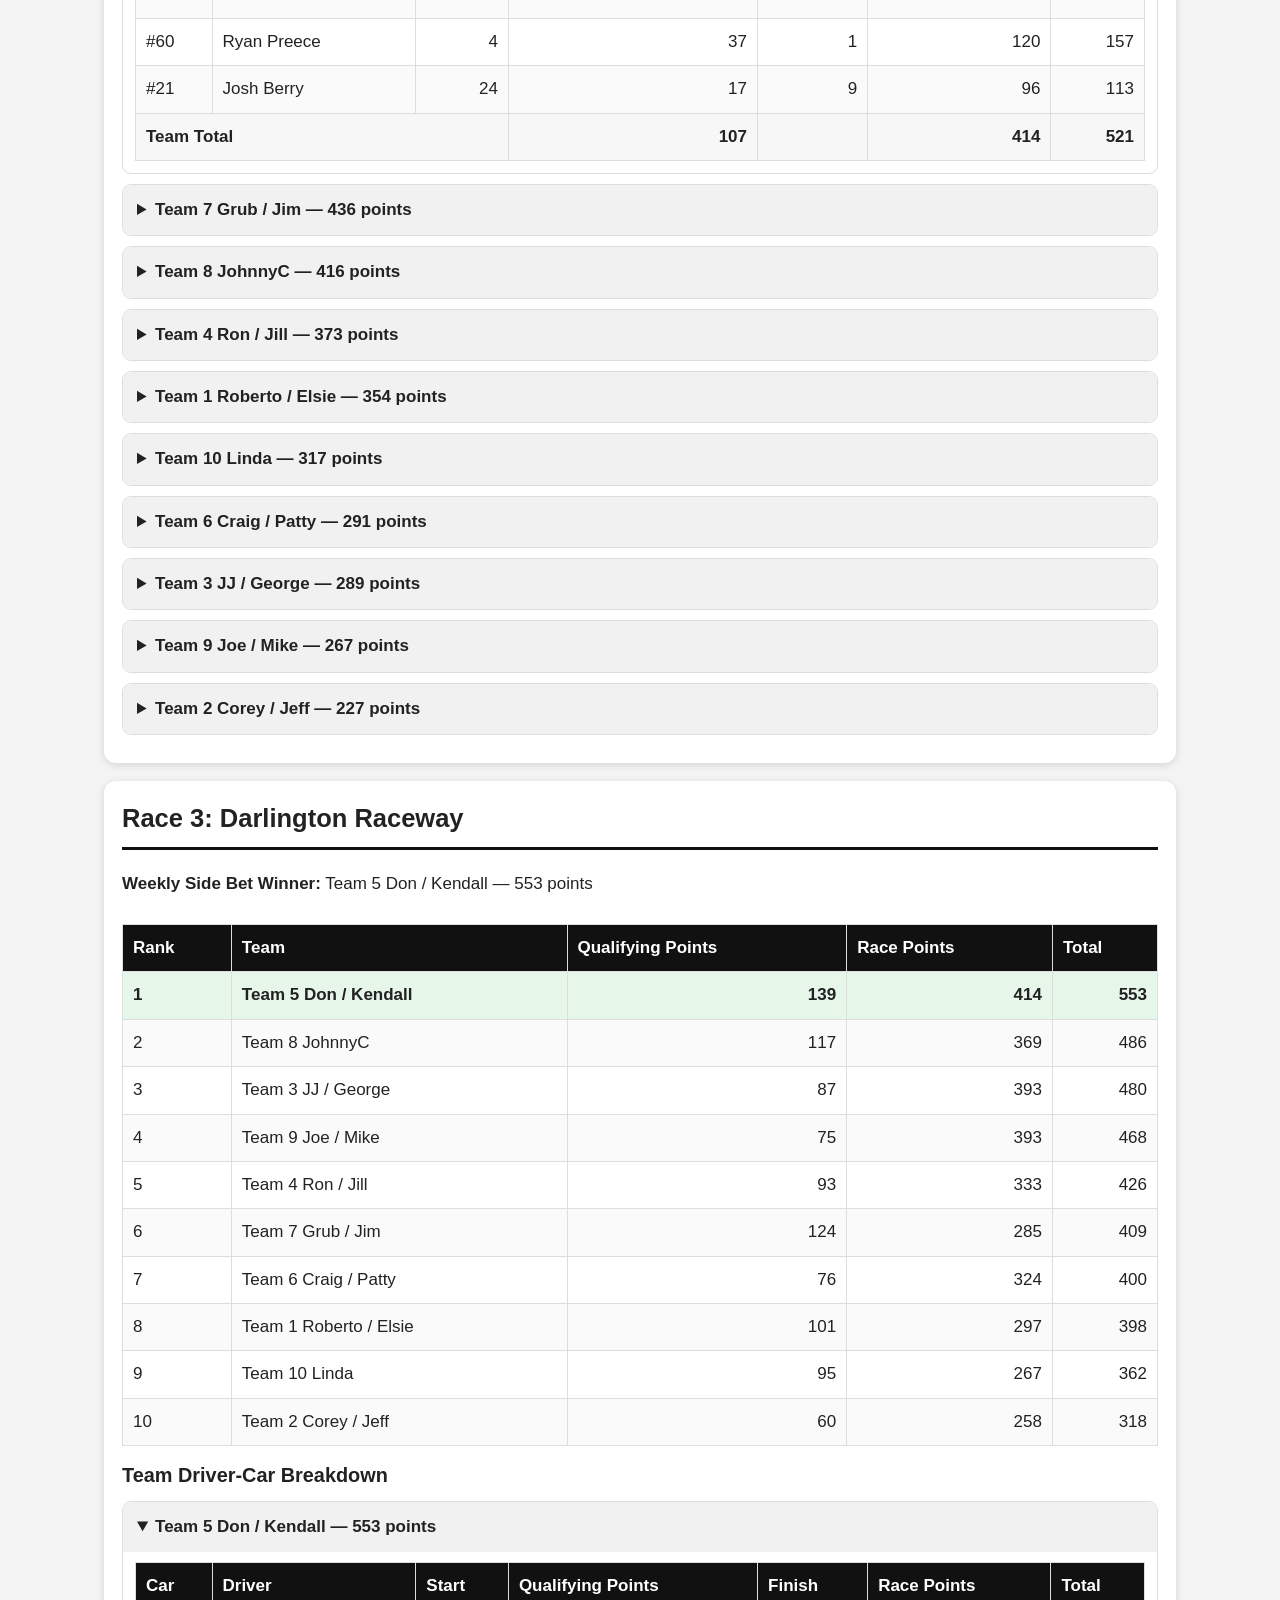
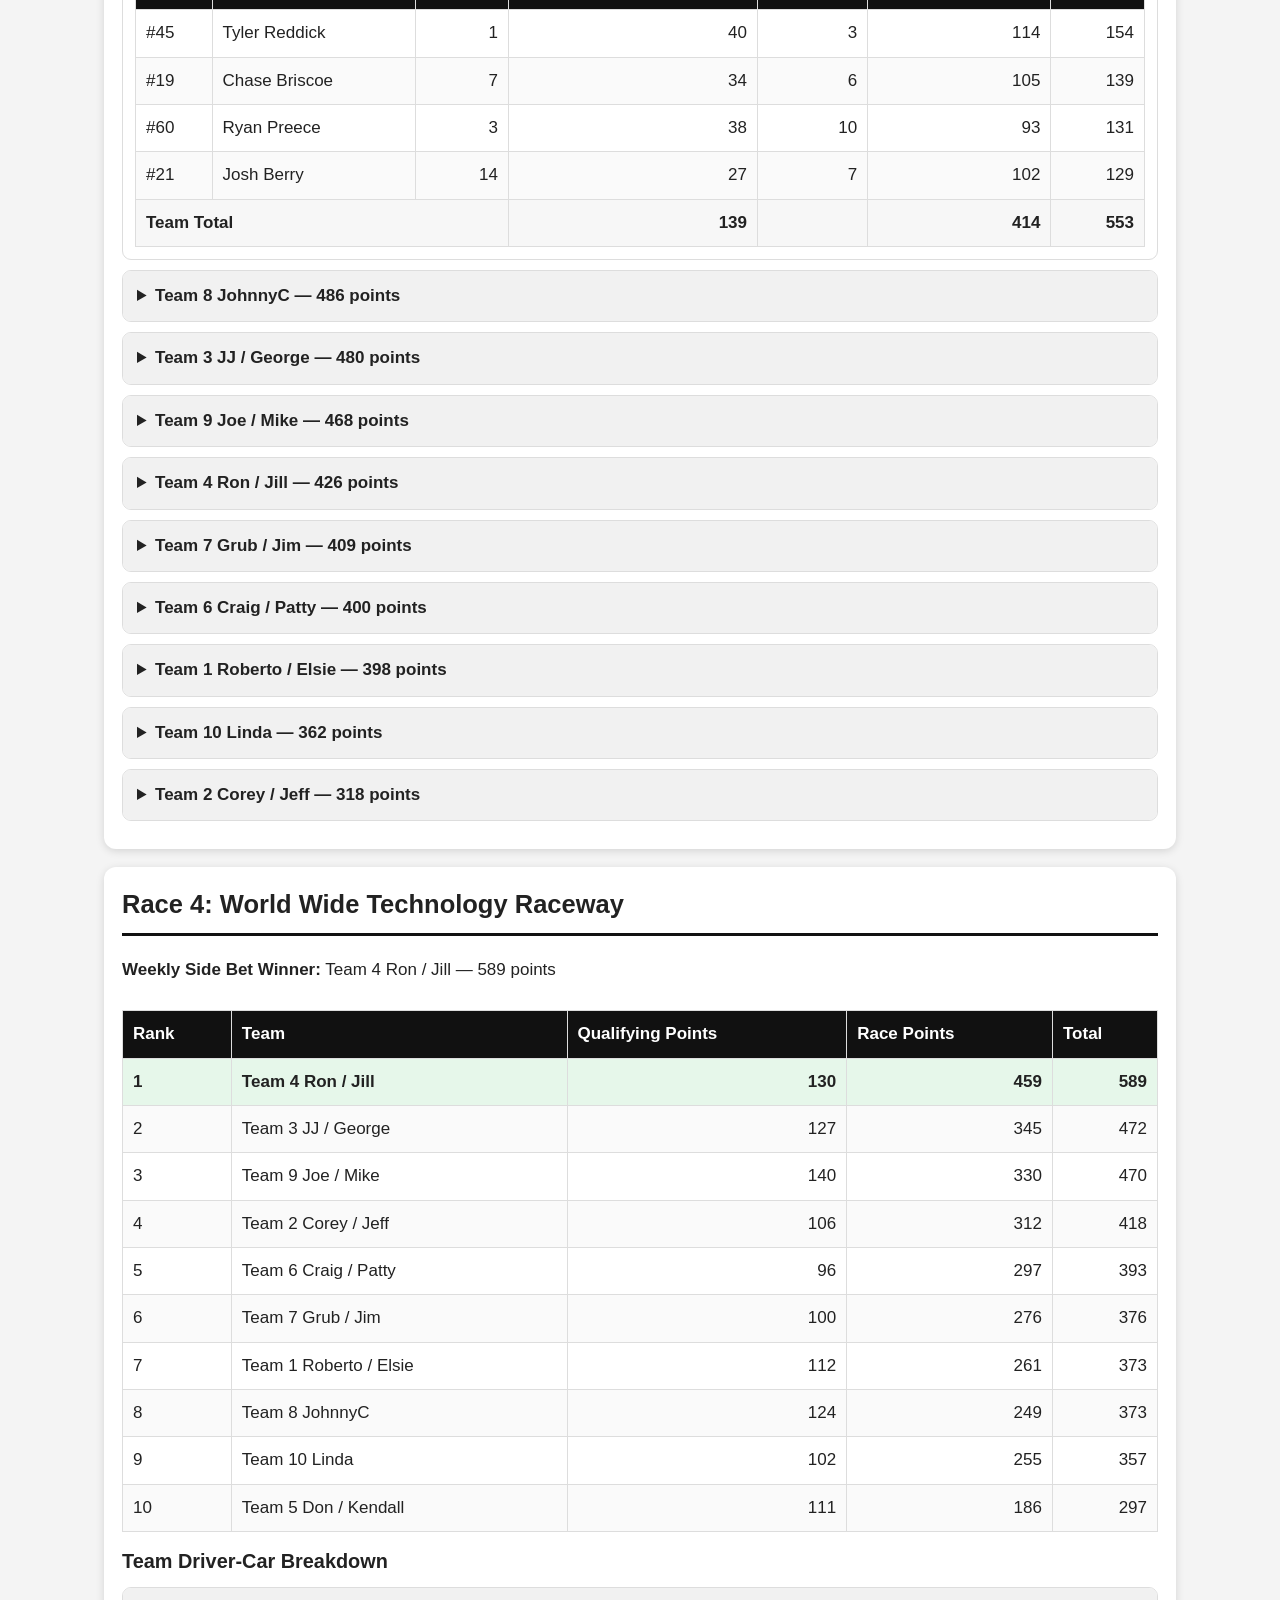
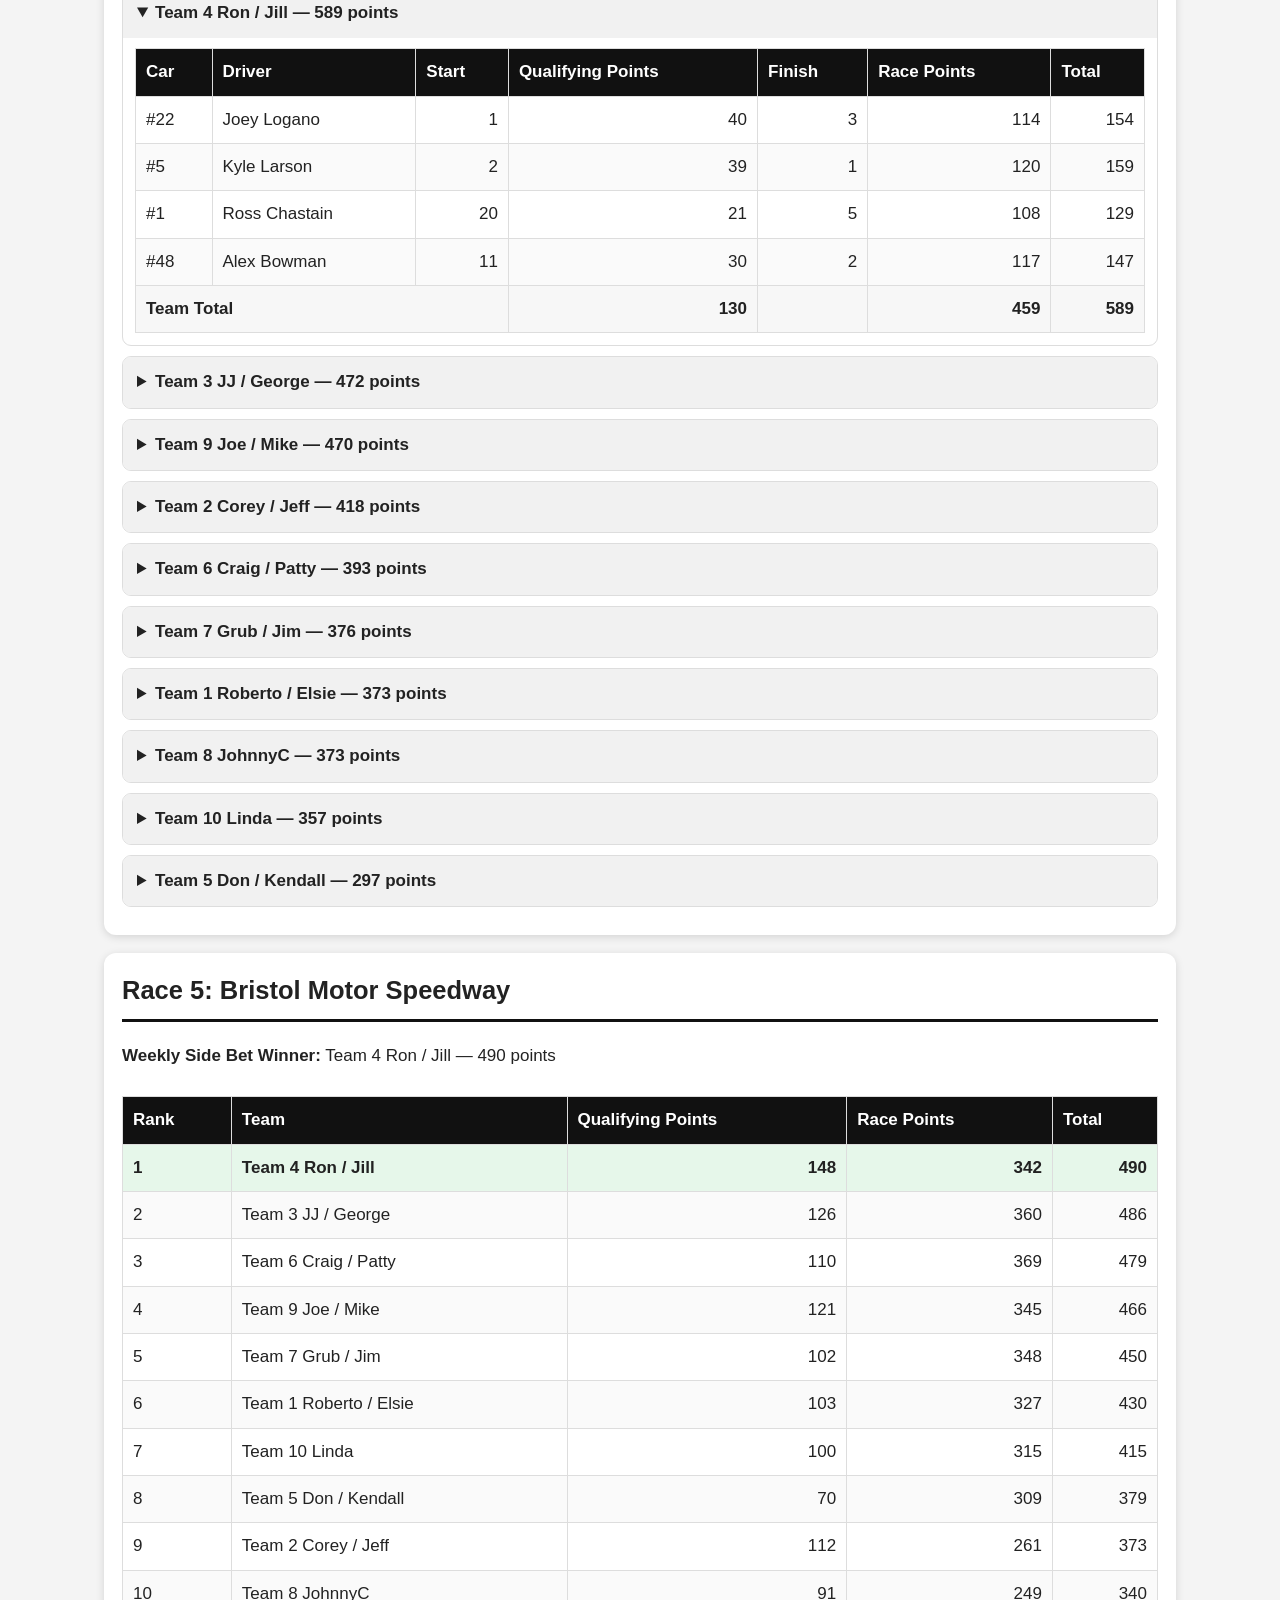
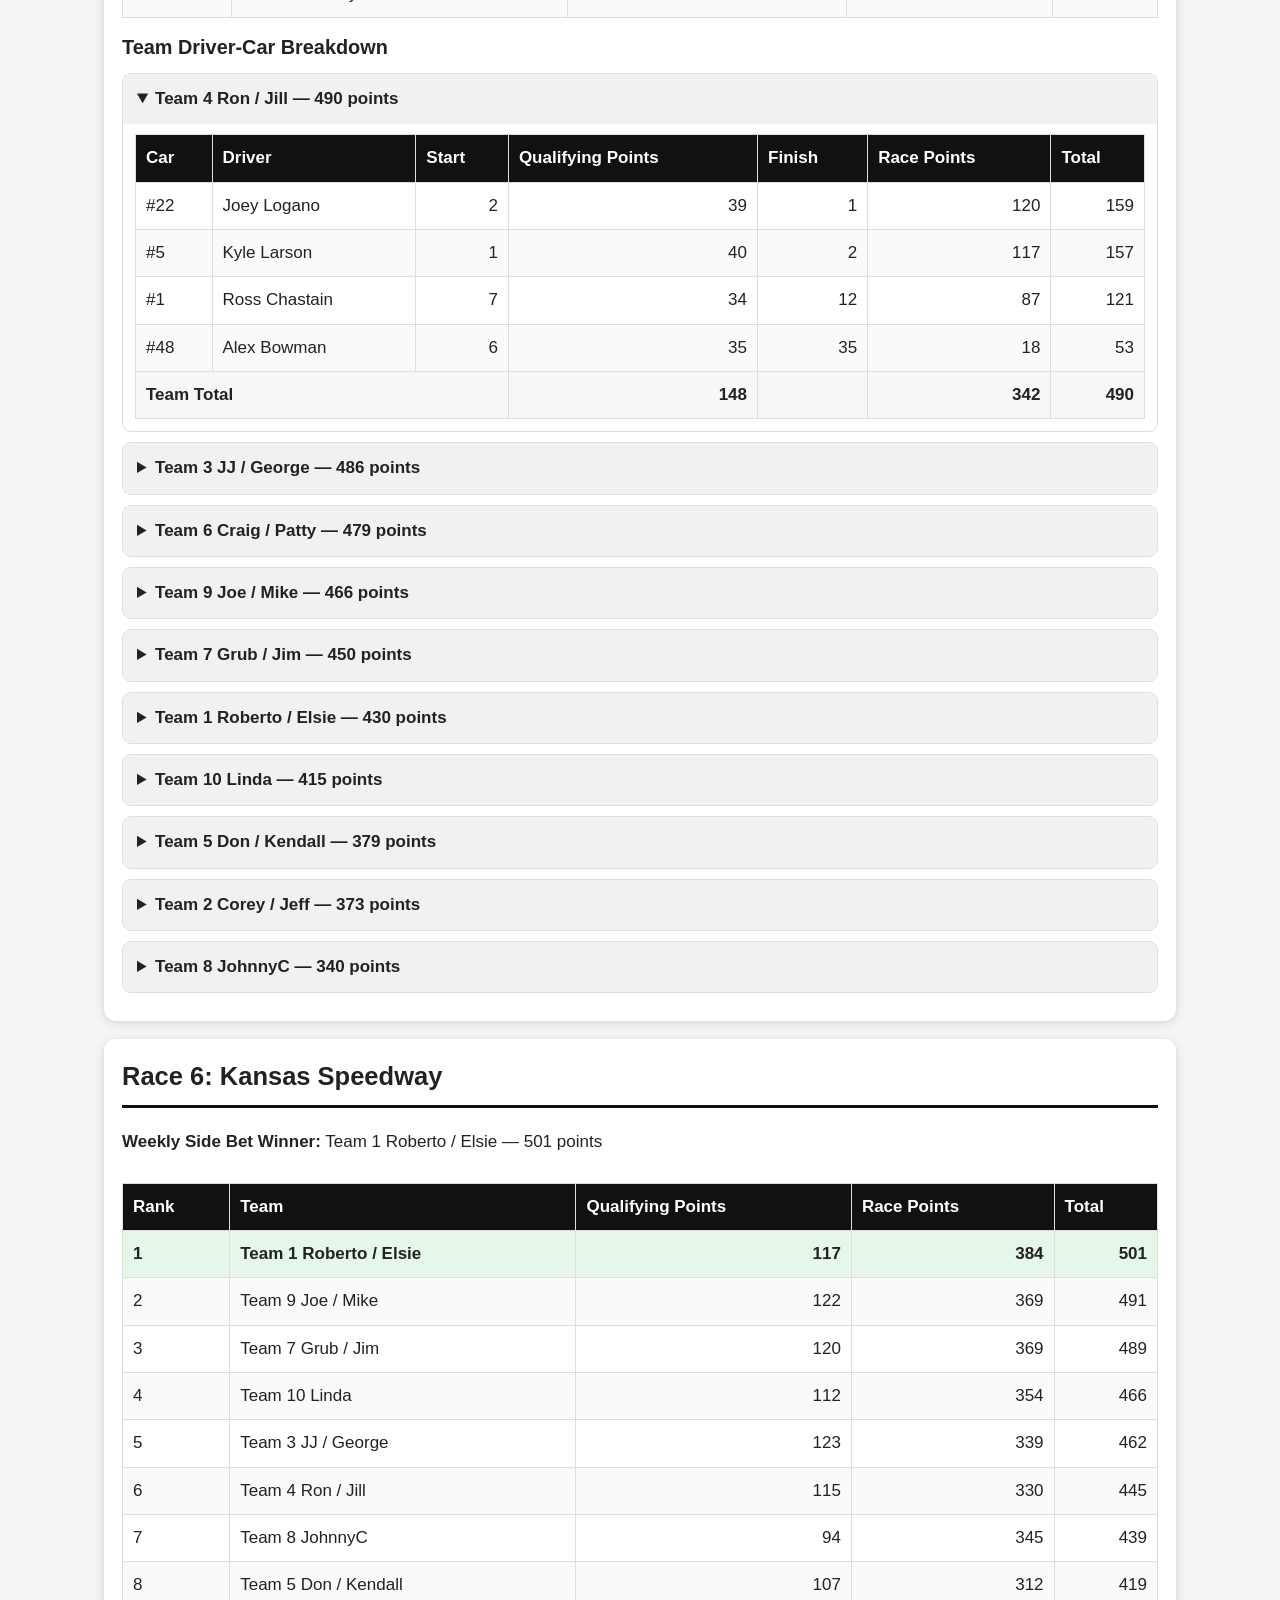
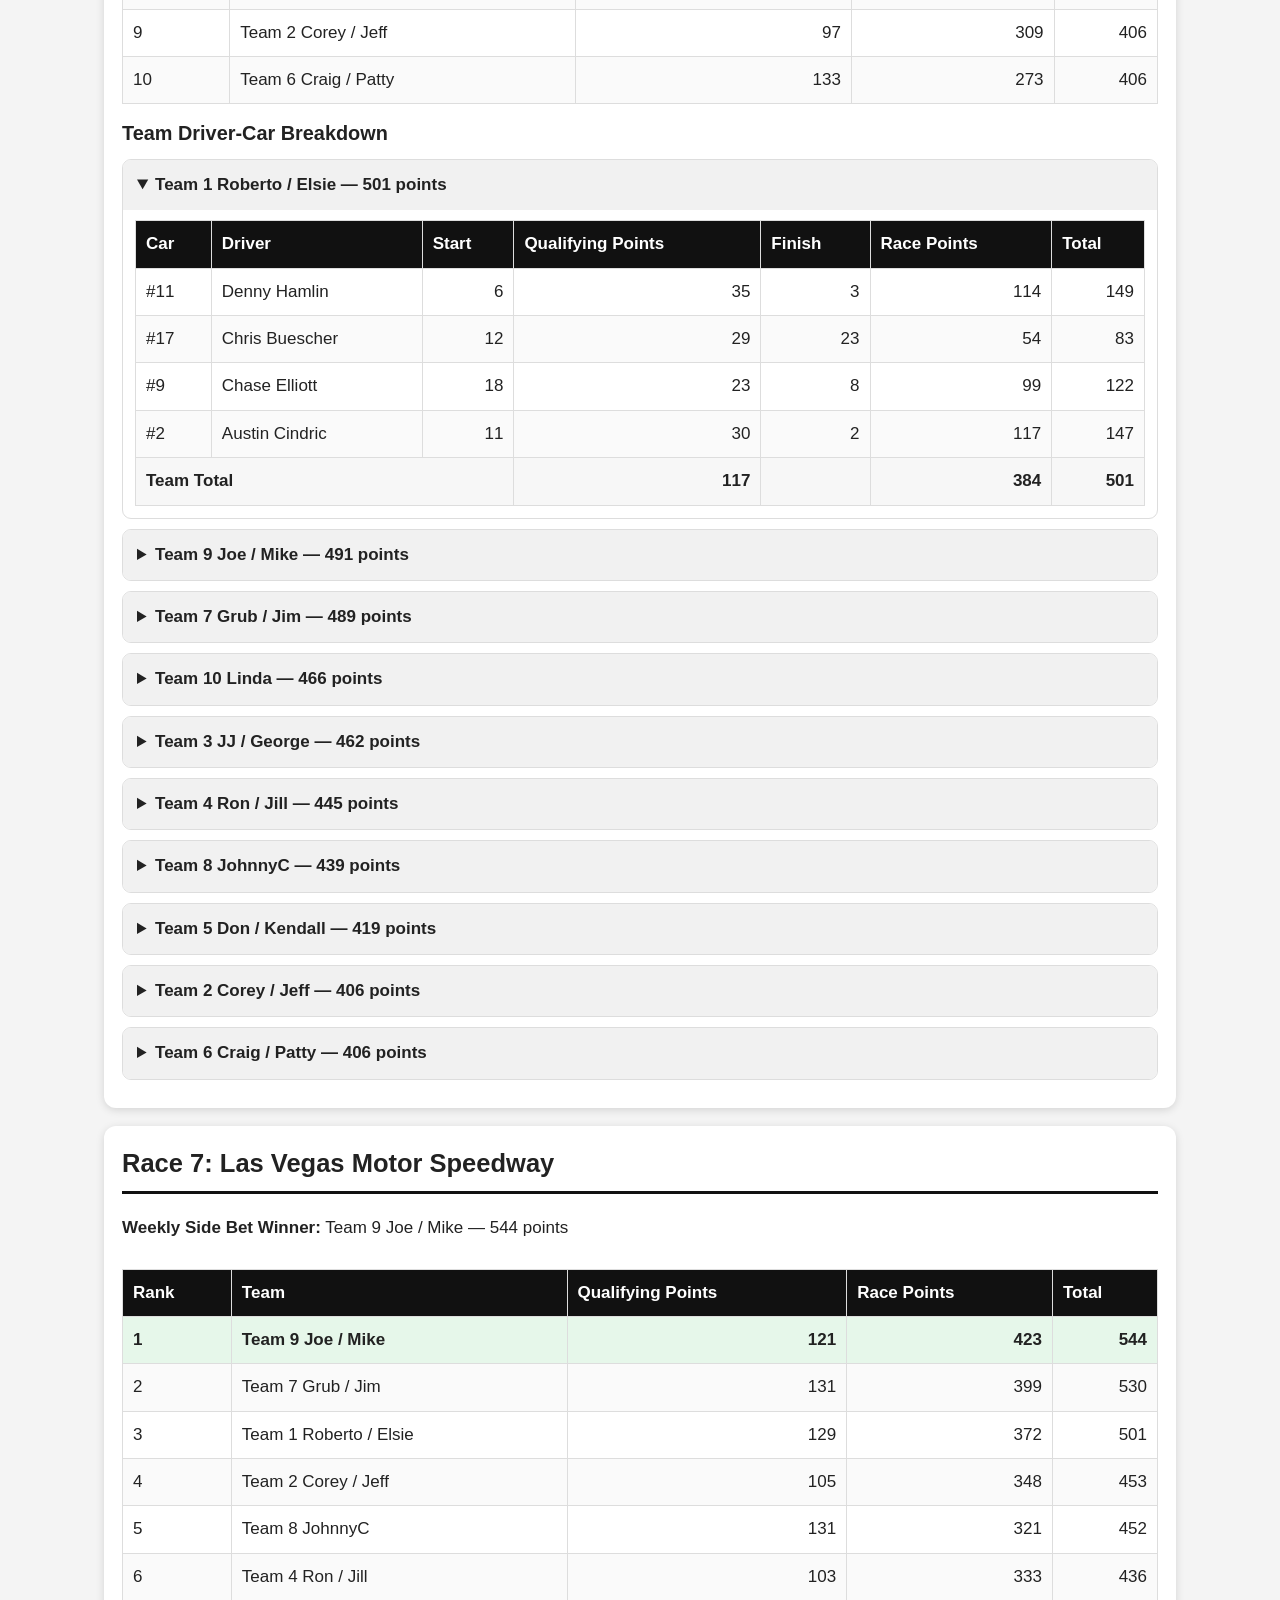
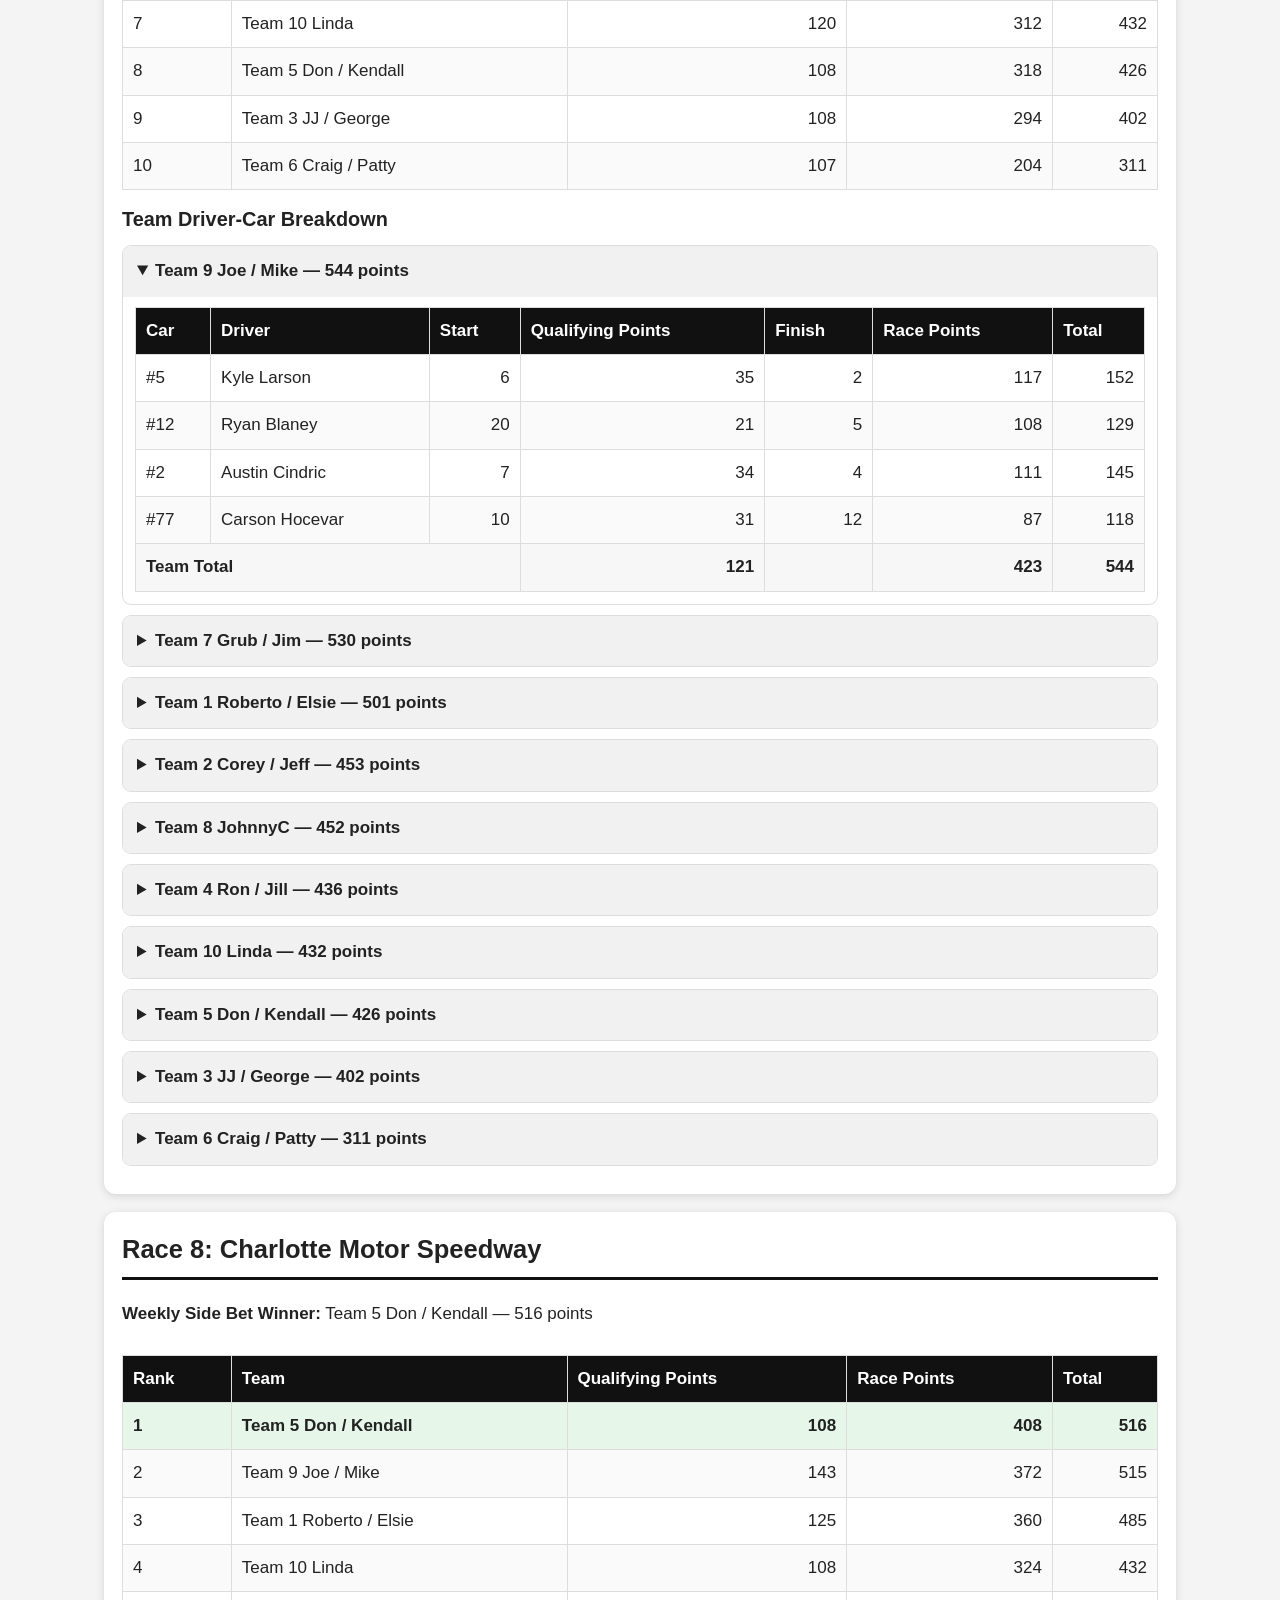
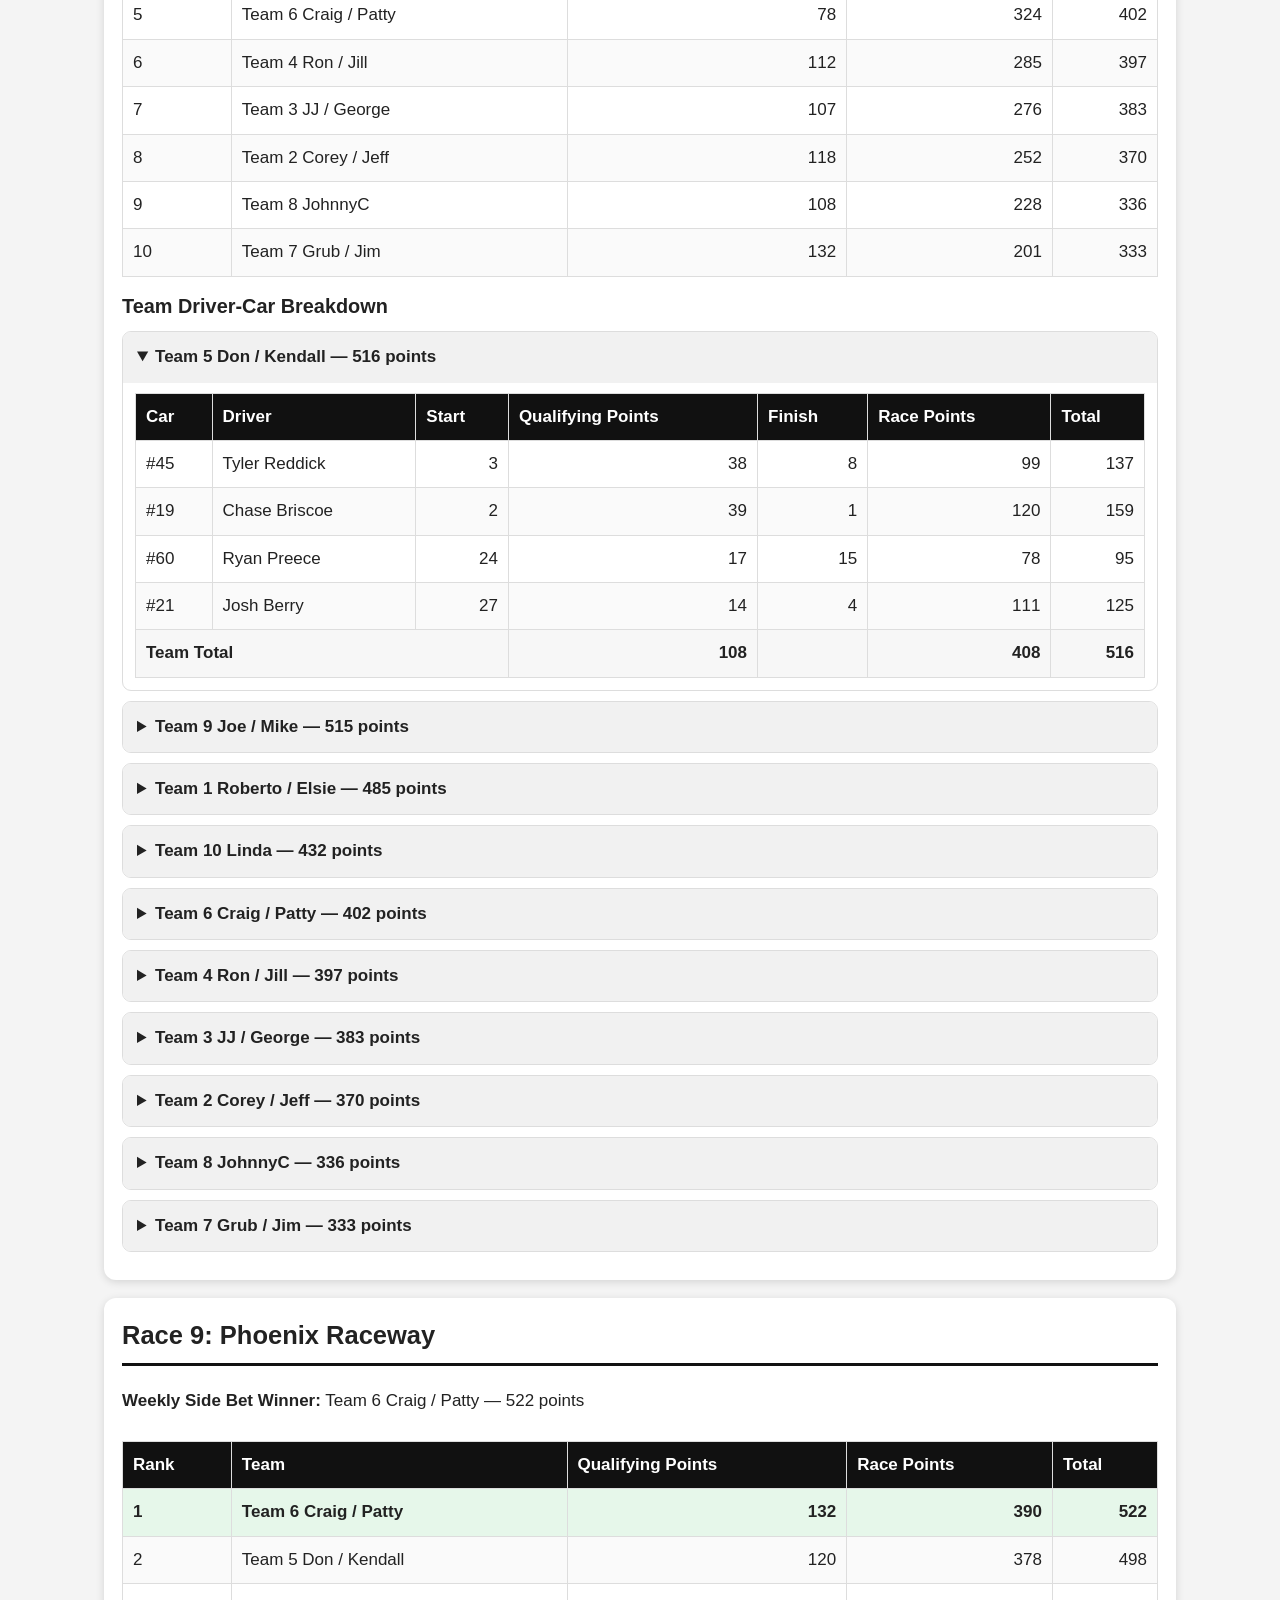
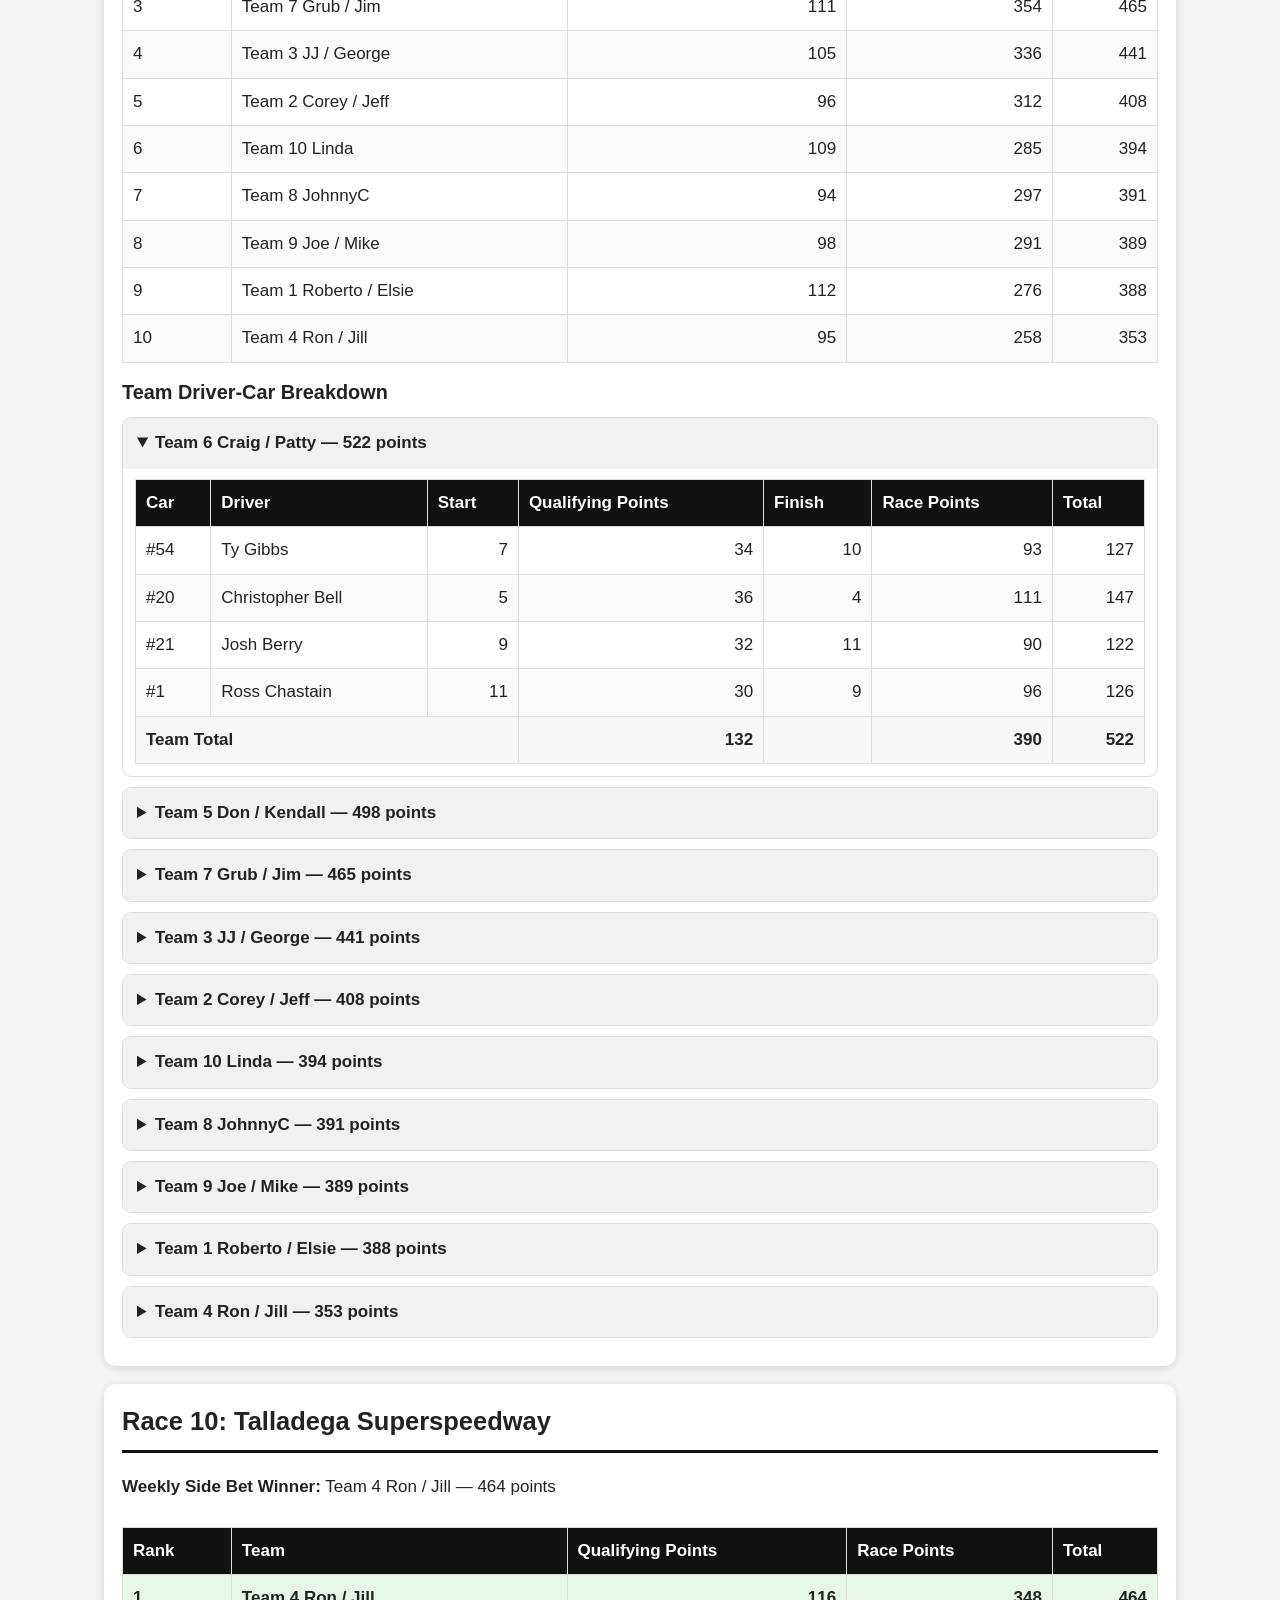
<file: results.html>
<!DOCTYPE html><html lang="en"><head><meta charset="UTF-8"><meta name="viewport" content="width=device-width,initial-scale=1"><title>Race Results | Fantasy NASCAR League</title><style>:root{--bg:#f4f4f4;--text:#222;--dark:#111;--mid:#222;--soft:#fff7d6;--border:#ddd;--muted:#666;--green:#e6f7ea;--red:#fde8e8;--gold:#d6a600}
*{box-sizing:border-box}body{margin:0;font-family:Arial,Helvetica,sans-serif;background:var(--bg);color:var(--text);line-height:1.55;font-size:17px}header{background:#111;color:#fff;padding:18px 16px;text-align:center}header h1{margin:0;font-size:1.9rem}header p{margin:6px 0 0;color:#ddd}.menu-wrap{background:#222;padding:10px 16px}details.menu{max-width:560px;margin:auto}details.menu>summary{cursor:pointer;color:#fff;font-weight:bold;font-size:1.25rem;padding:15px 20px;background:#333;border-radius:10px;text-align:center;list-style:none}nav{margin-top:8px;background:#fff;border-radius:8px;overflow:hidden;border:1px solid var(--border)}nav a{display:block;padding:15px 18px;color:#111;text-decoration:none;border-bottom:1px solid #eee;font-weight:bold}nav a:hover,nav a.active{background:var(--soft)}main{max-width:1100px;margin:auto;padding:18px 14px 40px}.card{background:#fff;border-radius:12px;padding:18px;margin-bottom:18px;box-shadow:0 2px 8px #0002}h2{margin-top:0;border-bottom:3px solid #111;padding-bottom:8px}h3{margin:14px 0 8px}.grid{display:grid;grid-template-columns:repeat(auto-fit,minmax(235px,1fr));gap:14px}.mini-card{background:#fafafa;border:1px solid var(--border);border-radius:10px;padding:14px}.button-link{display:inline-block;background:#111;color:#fff;text-decoration:none;padding:11px 15px;border-radius:8px;margin:4px;font-weight:bold}.scroll{overflow-x:auto}table{width:100%;border-collapse:collapse;margin-top:10px}th,td{padding:10px;border:1px solid var(--border);text-align:left;vertical-align:top}th{background:#111;color:#fff}tr:nth-child(even){background:#fafafa}.right{text-align:right}.center{text-align:center}.winner{background:var(--green)!important;font-weight:bold}.muted{color:var(--muted)}.note{background:var(--soft);border:1px solid var(--gold);border-radius:10px;padding:13px}.error{background:var(--red);padding:12px;border-radius:8px}.roster{list-style:none;padding:0;margin:8px 0}.roster li{border-bottom:1px solid #eee;padding:8px 0}.car{font-weight:bold;color:#555}.team-card h3{font-size:1.2rem;margin-top:0}.team-details{border:1px solid var(--border);border-radius:9px;margin:10px 0;overflow:hidden}.team-details>summary{font-weight:bold;padding:12px 14px;background:#f1f1f1;cursor:pointer}.team-details .scroll{padding:0 12px 12px}.team-total td{font-weight:bold;background:#f7f7f7}.champion-box{background:var(--soft);border:2px solid var(--gold);border-radius:12px;padding:16px;text-align:center;font-weight:bold;font-size:1.1rem}.footer{text-align:center;color:#666;padding:20px 14px 30px;border-top:1px solid #ddd}@media(max-width:600px){body{font-size:16px}header h1{font-size:1.65rem}main{padding:14px 10px 32px}th,td{padding:9px;font-size:.94rem}.card{padding:14px}}</style></head><body><header><h1>Race Results</h1><p>Segment 3 weekly team scores and driver-car breakdowns.</p></header><div class="menu-wrap"><details class="menu"><summary>☰ Menu</summary><nav><a class="" href="index.html">Home</a><a class="" href="standings.html">Standings</a><a class="" href="teams.html">Teams</a><a class="active" href="results.html">Race Results</a><a class="" href="schedule.html">Schedule</a><a class="" href="archive.html">Archive</a><a class="" href="rules.html">Rules</a><a class="" href="history.html">History</a></nav></details></div><main><section class="card"><h2>Race Results Summary</h2><p id="updated" class="muted"></p><div id="nav"></div></section><div id="area"></div></main><div class="footer">Fantasy NASCAR League is an independent private fantasy league site. NASCAR and driver/team names are property of their respective owners.</div><script src="league-data.js?v=20261108-final"></script><script>(function(){const d=window.LEAGUE_DATA;if(!d)return;updated.textContent=`Updated through ${d.current_race}.`;const races=d.races.filter(r=>/completed/i.test(r.status||''));nav.innerHTML=races.map(r=>`<a class="button-link" href="#race-${r.race_number}">Race ${r.race_number}: ${r.name}</a>`).join('');area.innerHTML=races.map(r=>{const det=d.race_results[r.name]||{},rows=(det.team_breakdown||[]).slice().sort((a,b)=>a.rank-b.rank||a.team_id-b.team_id);const sr=rows.map(t=>`<tr class="${t.rank===1?'winner':''}"><td>${t.rank}</td><td>${t.display_name}</td><td class="right">${t.qualifying_points}</td><td class="right">${t.race_points}</td><td class="right">${t.weekly_total}</td></tr>`).join('');const bd=rows.map(t=>`<details class="team-details" ${t.rank===1?'open':''}><summary>${t.display_name} — ${t.weekly_total} points</summary><div class="scroll"><table><thead><tr><th>Car</th><th>Driver</th><th>Start</th><th>Qualifying Points</th><th>Finish</th><th>Race Points</th><th>Total</th></tr></thead><tbody>${t.drivers.map(x=>`<tr><td>#${x.car}</td><td>${x.driver}</td><td class="right">${x.start}</td><td class="right">${x.qualifying_points}</td><td class="right">${x.finish}</td><td class="right">${x.race_points}</td><td class="right">${x.total}</td></tr>`).join('')}<tr class="team-total"><td colspan="3">Team Total</td><td class="right">${t.qualifying_points}</td><td></td><td class="right">${t.race_points}</td><td class="right">${t.weekly_total}</td></tr></tbody></table></div></details>`).join('');return `<section class="card" id="race-${r.race_number}"><h2>Race ${r.race_number}: ${r.name}</h2><p><strong>Weekly Side Bet Winner:</strong> ${r.weekly_winner} — ${r.winning_score} points</p><div class="scroll"><table><thead><tr><th>Rank</th><th>Team</th><th>Qualifying Points</th><th>Race Points</th><th>Total</th></tr></thead><tbody>${sr}</tbody></table></div><h3>Team Driver-Car Breakdown</h3>${bd}</section>`}).join('');})();</script></body></html>
</file>
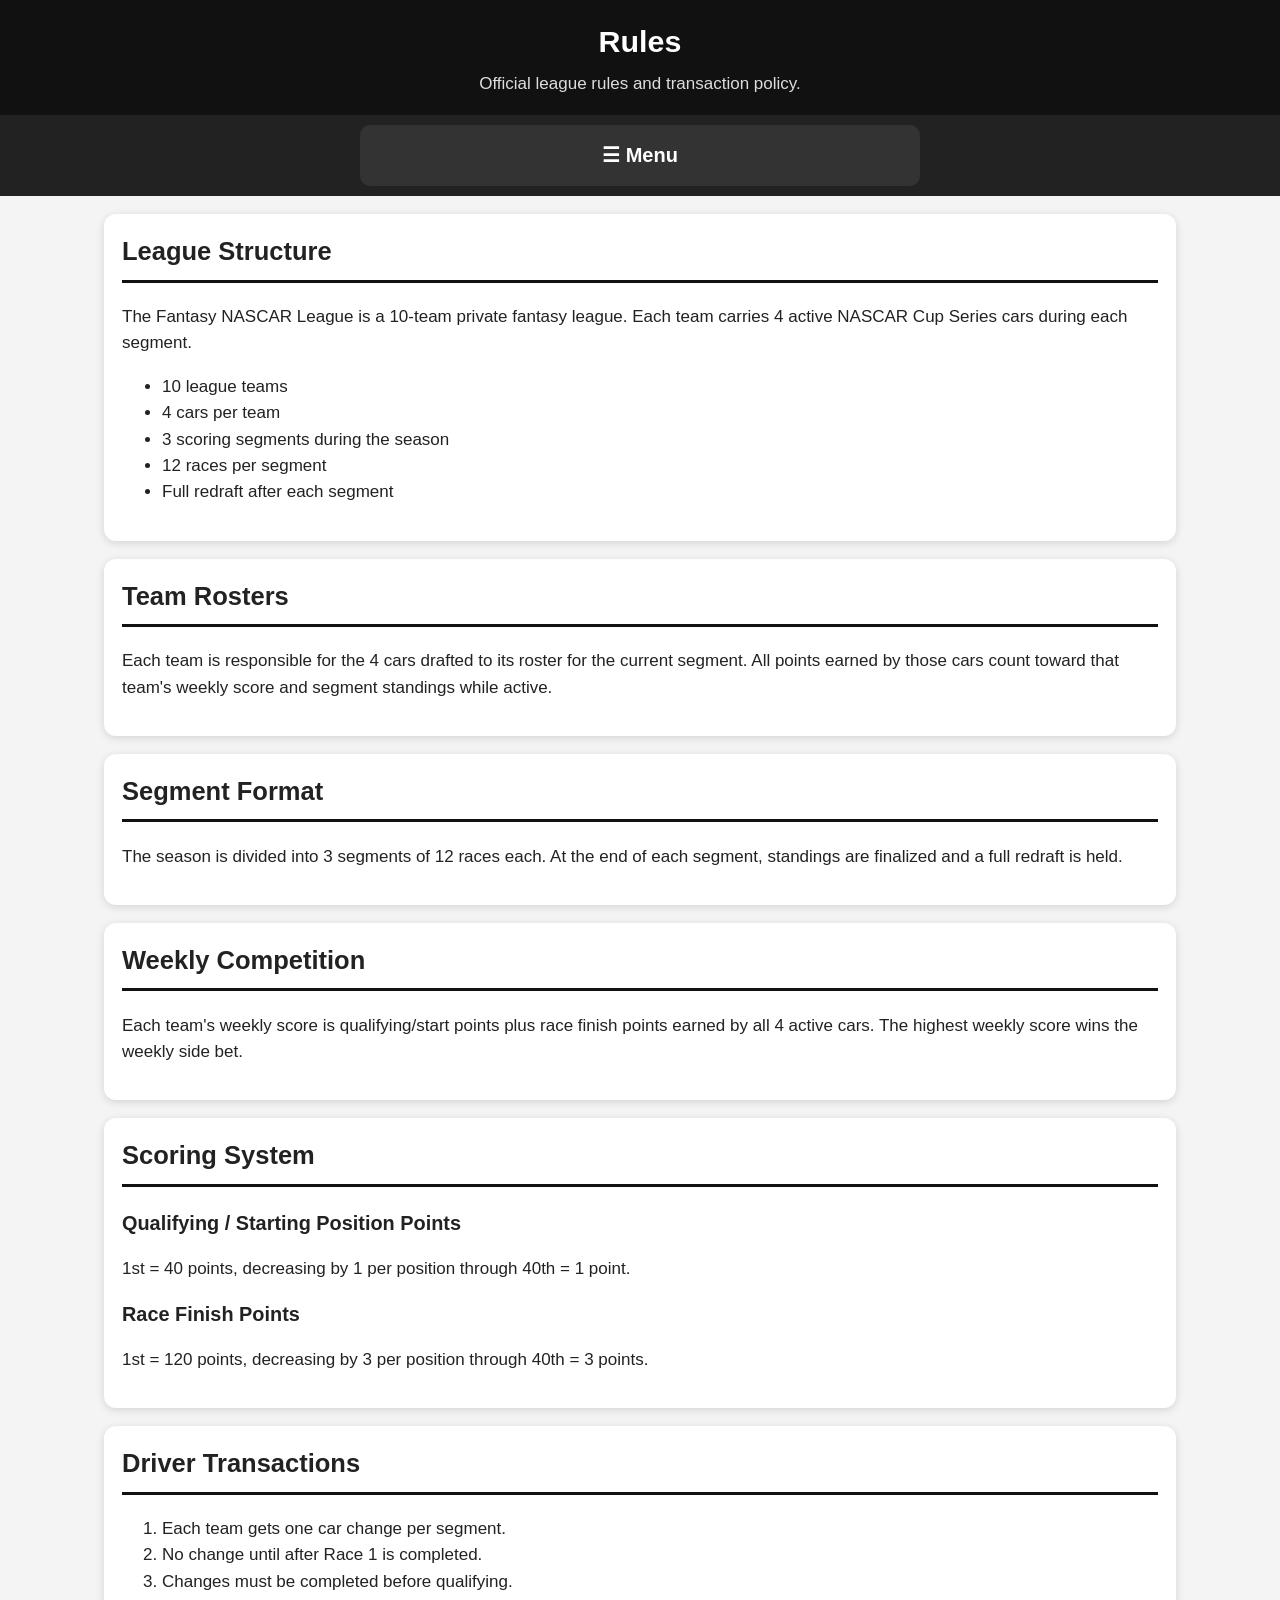
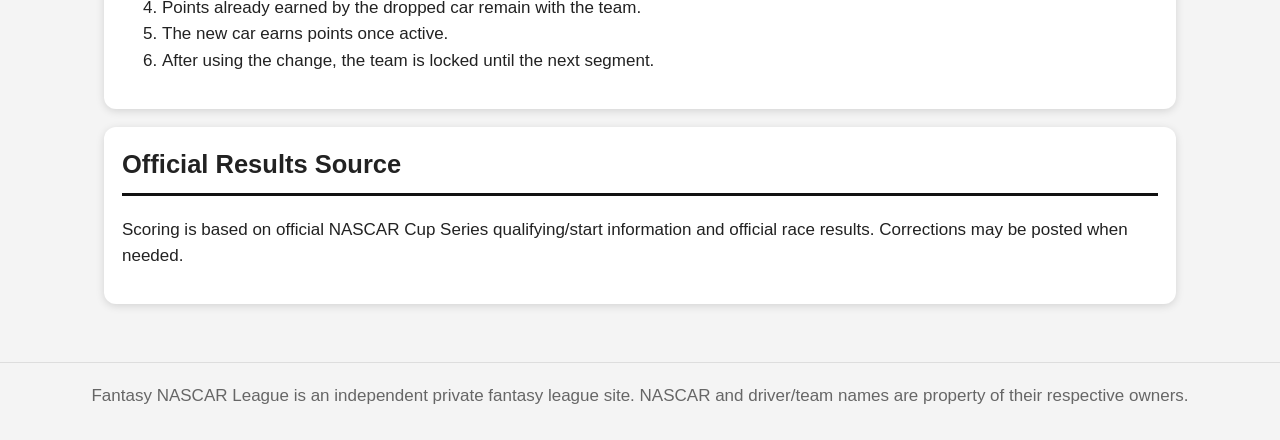
<file: rules.html>
<!DOCTYPE html><html lang="en"><head><meta charset="UTF-8"><meta name="viewport" content="width=device-width,initial-scale=1"><title>Rules | Fantasy NASCAR League</title><style>:root{--bg:#f4f4f4;--text:#222;--dark:#111;--mid:#222;--soft:#fff7d6;--border:#ddd;--muted:#666;--green:#e6f7ea;--red:#fde8e8;--gold:#d6a600}
*{box-sizing:border-box}body{margin:0;font-family:Arial,Helvetica,sans-serif;background:var(--bg);color:var(--text);line-height:1.55;font-size:17px}header{background:#111;color:#fff;padding:18px 16px;text-align:center}header h1{margin:0;font-size:1.9rem}header p{margin:6px 0 0;color:#ddd}.menu-wrap{background:#222;padding:10px 16px}details.menu{max-width:560px;margin:auto}details.menu>summary{cursor:pointer;color:#fff;font-weight:bold;font-size:1.25rem;padding:15px 20px;background:#333;border-radius:10px;text-align:center;list-style:none}nav{margin-top:8px;background:#fff;border-radius:8px;overflow:hidden;border:1px solid var(--border)}nav a{display:block;padding:15px 18px;color:#111;text-decoration:none;border-bottom:1px solid #eee;font-weight:bold}nav a:hover,nav a.active{background:var(--soft)}main{max-width:1100px;margin:auto;padding:18px 14px 40px}.card{background:#fff;border-radius:12px;padding:18px;margin-bottom:18px;box-shadow:0 2px 8px #0002}h2{margin-top:0;border-bottom:3px solid #111;padding-bottom:8px}h3{margin:14px 0 8px}.grid{display:grid;grid-template-columns:repeat(auto-fit,minmax(235px,1fr));gap:14px}.mini-card{background:#fafafa;border:1px solid var(--border);border-radius:10px;padding:14px}.button-link{display:inline-block;background:#111;color:#fff;text-decoration:none;padding:11px 15px;border-radius:8px;margin:4px;font-weight:bold}.scroll{overflow-x:auto}table{width:100%;border-collapse:collapse;margin-top:10px}th,td{padding:10px;border:1px solid var(--border);text-align:left;vertical-align:top}th{background:#111;color:#fff}tr:nth-child(even){background:#fafafa}.right{text-align:right}.center{text-align:center}.winner{background:var(--green)!important;font-weight:bold}.muted{color:var(--muted)}.note{background:var(--soft);border:1px solid var(--gold);border-radius:10px;padding:13px}.error{background:var(--red);padding:12px;border-radius:8px}.roster{list-style:none;padding:0;margin:8px 0}.roster li{border-bottom:1px solid #eee;padding:8px 0}.car{font-weight:bold;color:#555}.team-card h3{font-size:1.2rem;margin-top:0}.team-details{border:1px solid var(--border);border-radius:9px;margin:10px 0;overflow:hidden}.team-details>summary{font-weight:bold;padding:12px 14px;background:#f1f1f1;cursor:pointer}.team-details .scroll{padding:0 12px 12px}.team-total td{font-weight:bold;background:#f7f7f7}.champion-box{background:var(--soft);border:2px solid var(--gold);border-radius:12px;padding:16px;text-align:center;font-weight:bold;font-size:1.1rem}.footer{text-align:center;color:#666;padding:20px 14px 30px;border-top:1px solid #ddd}@media(max-width:600px){body{font-size:16px}header h1{font-size:1.65rem}main{padding:14px 10px 32px}th,td{padding:9px;font-size:.94rem}.card{padding:14px}}</style></head><body><header><h1>Rules</h1><p>Official league rules and transaction policy.</p></header><div class="menu-wrap"><details class="menu"><summary>☰ Menu</summary><nav><a class="" href="index.html">Home</a><a class="" href="standings.html">Standings</a><a class="" href="teams.html">Teams</a><a class="" href="results.html">Race Results</a><a class="" href="schedule.html">Schedule</a><a class="" href="archive.html">Archive</a><a class="active" href="rules.html">Rules</a><a class="" href="history.html">History</a></nav></details></div><main><section class="card"><h2>League Structure</h2><p>The Fantasy NASCAR League is a 10-team private fantasy league. Each team carries 4 active NASCAR Cup Series cars during each segment.</p><ul><li>10 league teams</li><li>4 cars per team</li><li>3 scoring segments during the season</li><li>12 races per segment</li><li>Full redraft after each segment</li></ul></section><section class="card"><h2>Team Rosters</h2><p>Each team is responsible for the 4 cars drafted to its roster for the current segment. All points earned by those cars count toward that team's weekly score and segment standings while active.</p></section><section class="card"><h2>Segment Format</h2><p>The season is divided into 3 segments of 12 races each. At the end of each segment, standings are finalized and a full redraft is held.</p></section><section class="card"><h2>Weekly Competition</h2><p>Each team's weekly score is qualifying/start points plus race finish points earned by all 4 active cars. The highest weekly score wins the weekly side bet.</p></section><section class="card"><h2>Scoring System</h2><h3>Qualifying / Starting Position Points</h3><p>1st = 40 points, decreasing by 1 per position through 40th = 1 point.</p><h3>Race Finish Points</h3><p>1st = 120 points, decreasing by 3 per position through 40th = 3 points.</p></section><section class="card"><h2>Driver Transactions</h2><ol><li>Each team gets one car change per segment.</li><li>No change until after Race 1 is completed.</li><li>Changes must be completed before qualifying.</li><li>Points already earned by the dropped car remain with the team.</li><li>The new car earns points once active.</li><li>After using the change, the team is locked until the next segment.</li></ol></section><section class="card"><h2>Official Results Source</h2><p>Scoring is based on official NASCAR Cup Series qualifying/start information and official race results. Corrections may be posted when needed.</p></section></main><div class="footer">Fantasy NASCAR League is an independent private fantasy league site. NASCAR and driver/team names are property of their respective owners.</div></body></html>
</file>
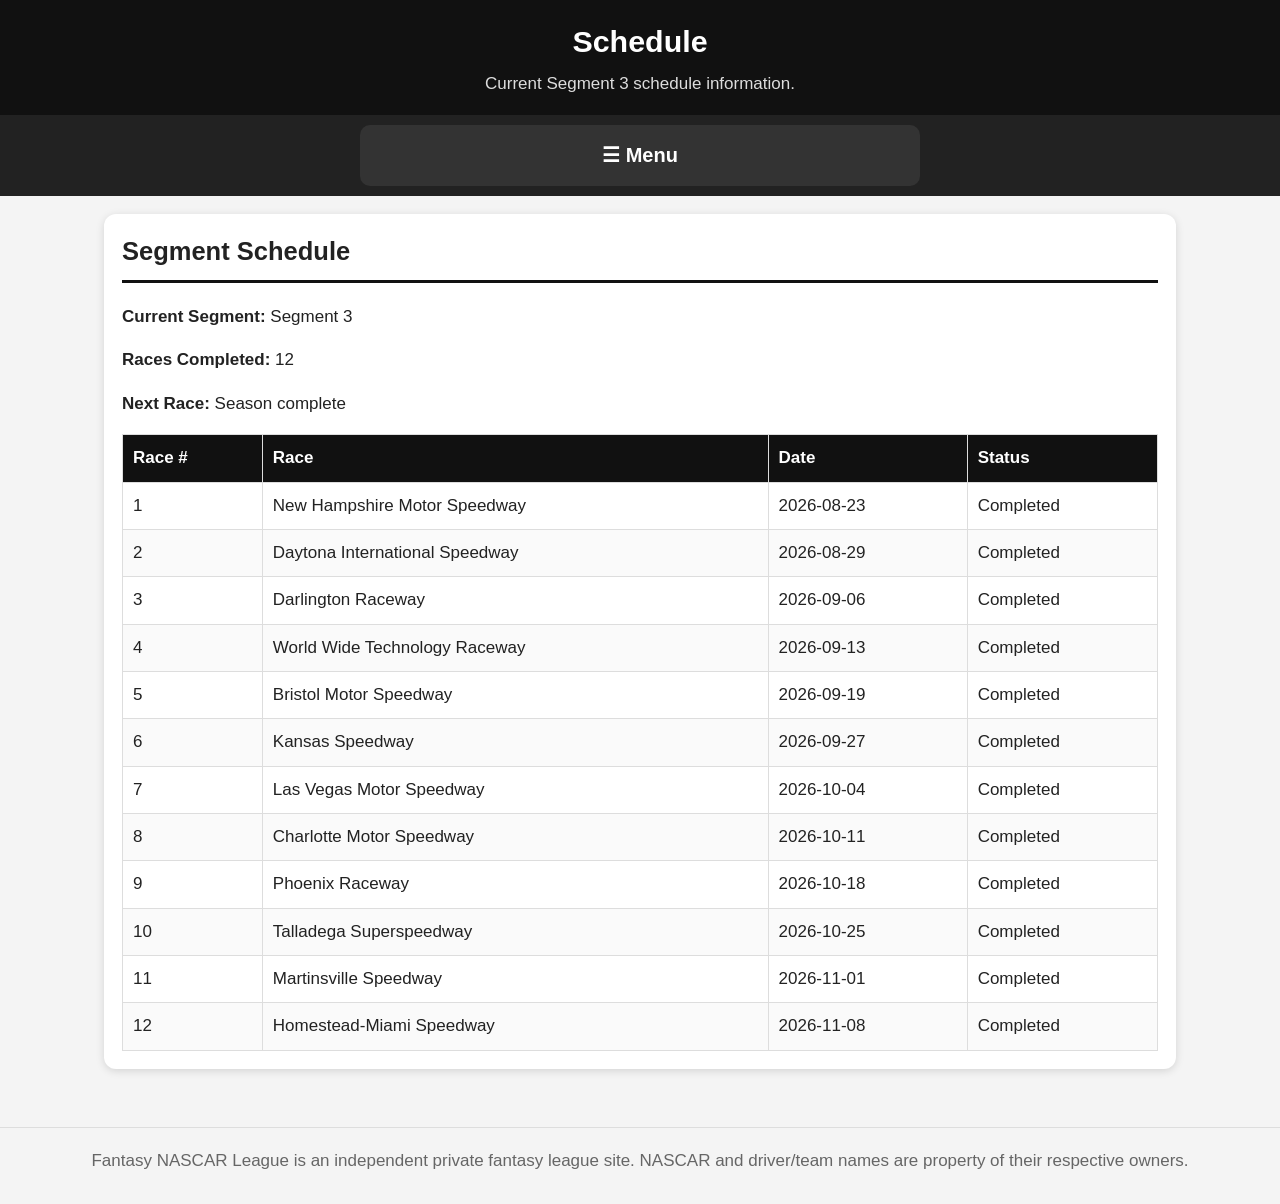
<file: schedule.html>
<!DOCTYPE html><html lang="en"><head><meta charset="UTF-8"><meta name="viewport" content="width=device-width,initial-scale=1"><title>Schedule | Fantasy NASCAR League</title><style>:root{--bg:#f4f4f4;--text:#222;--dark:#111;--mid:#222;--soft:#fff7d6;--border:#ddd;--muted:#666;--green:#e6f7ea;--red:#fde8e8;--gold:#d6a600}
*{box-sizing:border-box}body{margin:0;font-family:Arial,Helvetica,sans-serif;background:var(--bg);color:var(--text);line-height:1.55;font-size:17px}header{background:#111;color:#fff;padding:18px 16px;text-align:center}header h1{margin:0;font-size:1.9rem}header p{margin:6px 0 0;color:#ddd}.menu-wrap{background:#222;padding:10px 16px}details.menu{max-width:560px;margin:auto}details.menu>summary{cursor:pointer;color:#fff;font-weight:bold;font-size:1.25rem;padding:15px 20px;background:#333;border-radius:10px;text-align:center;list-style:none}nav{margin-top:8px;background:#fff;border-radius:8px;overflow:hidden;border:1px solid var(--border)}nav a{display:block;padding:15px 18px;color:#111;text-decoration:none;border-bottom:1px solid #eee;font-weight:bold}nav a:hover,nav a.active{background:var(--soft)}main{max-width:1100px;margin:auto;padding:18px 14px 40px}.card{background:#fff;border-radius:12px;padding:18px;margin-bottom:18px;box-shadow:0 2px 8px #0002}h2{margin-top:0;border-bottom:3px solid #111;padding-bottom:8px}h3{margin:14px 0 8px}.grid{display:grid;grid-template-columns:repeat(auto-fit,minmax(235px,1fr));gap:14px}.mini-card{background:#fafafa;border:1px solid var(--border);border-radius:10px;padding:14px}.button-link{display:inline-block;background:#111;color:#fff;text-decoration:none;padding:11px 15px;border-radius:8px;margin:4px;font-weight:bold}.scroll{overflow-x:auto}table{width:100%;border-collapse:collapse;margin-top:10px}th,td{padding:10px;border:1px solid var(--border);text-align:left;vertical-align:top}th{background:#111;color:#fff}tr:nth-child(even){background:#fafafa}.right{text-align:right}.center{text-align:center}.winner{background:var(--green)!important;font-weight:bold}.muted{color:var(--muted)}.note{background:var(--soft);border:1px solid var(--gold);border-radius:10px;padding:13px}.error{background:var(--red);padding:12px;border-radius:8px}.roster{list-style:none;padding:0;margin:8px 0}.roster li{border-bottom:1px solid #eee;padding:8px 0}.car{font-weight:bold;color:#555}.team-card h3{font-size:1.2rem;margin-top:0}.team-details{border:1px solid var(--border);border-radius:9px;margin:10px 0;overflow:hidden}.team-details>summary{font-weight:bold;padding:12px 14px;background:#f1f1f1;cursor:pointer}.team-details .scroll{padding:0 12px 12px}.team-total td{font-weight:bold;background:#f7f7f7}.champion-box{background:var(--soft);border:2px solid var(--gold);border-radius:12px;padding:16px;text-align:center;font-weight:bold;font-size:1.1rem}.footer{text-align:center;color:#666;padding:20px 14px 30px;border-top:1px solid #ddd}@media(max-width:600px){body{font-size:16px}header h1{font-size:1.65rem}main{padding:14px 10px 32px}th,td{padding:9px;font-size:.94rem}.card{padding:14px}}</style></head><body><header><h1>Schedule</h1><p>Current Segment 3 schedule information.</p></header><div class="menu-wrap"><details class="menu"><summary>☰ Menu</summary><nav><a class="" href="index.html">Home</a><a class="" href="standings.html">Standings</a><a class="" href="teams.html">Teams</a><a class="" href="results.html">Race Results</a><a class="active" href="schedule.html">Schedule</a><a class="" href="archive.html">Archive</a><a class="" href="rules.html">Rules</a><a class="" href="history.html">History</a></nav></details></div><main><section class="card"><h2>Segment Schedule</h2><p><strong>Current Segment:</strong> Segment <span id="sseg">—</span></p><p><strong>Races Completed:</strong> <span id="sdone">—</span></p><p><strong>Next Race:</strong> <span id="snext">—</span></p><div id="stable"></div></section></main><div class="footer">Fantasy NASCAR League is an independent private fantasy league site. NASCAR and driver/team names are property of their respective owners.</div><script src="league-data.js?v=20261108-final"></script><script>(function(){const d=window.LEAGUE_DATA;if(!d)return;sseg.textContent=d.segment;sdone.textContent=d.races_completed;snext.textContent=d.next_race;stable.innerHTML='<table><thead><tr><th>Race #</th><th>Race</th><th>Date</th><th>Status</th></tr></thead><tbody>'+d.schedule.map(r=>`<tr><td>${r.race_number}</td><td>${r.name}</td><td>${r.date||'TBD'}</td><td>${r.status}</td></tr>`).join('')+'</tbody></table>';})();</script></body></html>
</file>
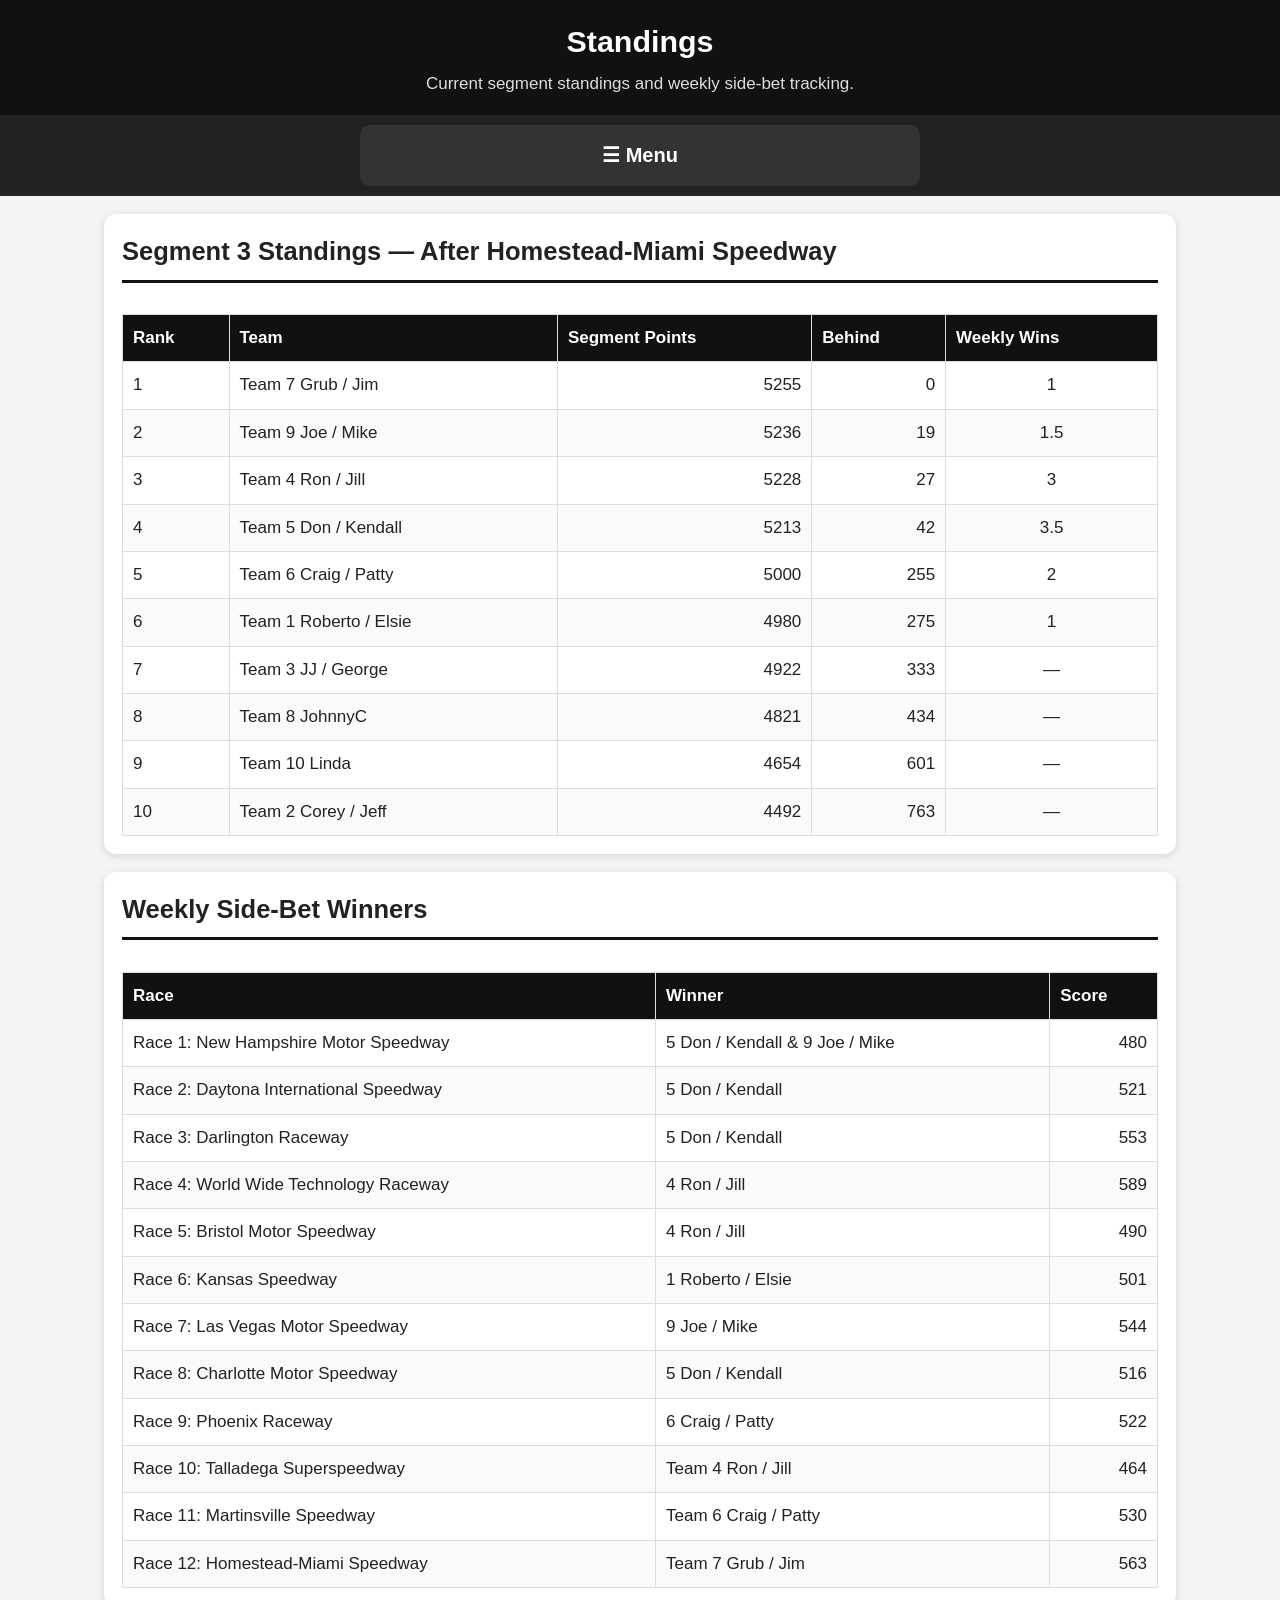
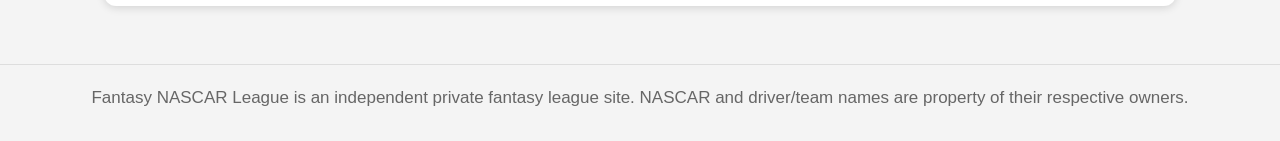
<file: standings.html>
<!DOCTYPE html><html lang="en"><head><meta charset="UTF-8"><meta name="viewport" content="width=device-width,initial-scale=1"><title>Standings | Fantasy NASCAR League</title><style>:root{--bg:#f4f4f4;--text:#222;--dark:#111;--mid:#222;--soft:#fff7d6;--border:#ddd;--muted:#666;--green:#e6f7ea;--red:#fde8e8;--gold:#d6a600}
*{box-sizing:border-box}body{margin:0;font-family:Arial,Helvetica,sans-serif;background:var(--bg);color:var(--text);line-height:1.55;font-size:17px}header{background:#111;color:#fff;padding:18px 16px;text-align:center}header h1{margin:0;font-size:1.9rem}header p{margin:6px 0 0;color:#ddd}.menu-wrap{background:#222;padding:10px 16px}details.menu{max-width:560px;margin:auto}details.menu>summary{cursor:pointer;color:#fff;font-weight:bold;font-size:1.25rem;padding:15px 20px;background:#333;border-radius:10px;text-align:center;list-style:none}nav{margin-top:8px;background:#fff;border-radius:8px;overflow:hidden;border:1px solid var(--border)}nav a{display:block;padding:15px 18px;color:#111;text-decoration:none;border-bottom:1px solid #eee;font-weight:bold}nav a:hover,nav a.active{background:var(--soft)}main{max-width:1100px;margin:auto;padding:18px 14px 40px}.card{background:#fff;border-radius:12px;padding:18px;margin-bottom:18px;box-shadow:0 2px 8px #0002}h2{margin-top:0;border-bottom:3px solid #111;padding-bottom:8px}h3{margin:14px 0 8px}.grid{display:grid;grid-template-columns:repeat(auto-fit,minmax(235px,1fr));gap:14px}.mini-card{background:#fafafa;border:1px solid var(--border);border-radius:10px;padding:14px}.button-link{display:inline-block;background:#111;color:#fff;text-decoration:none;padding:11px 15px;border-radius:8px;margin:4px;font-weight:bold}.scroll{overflow-x:auto}table{width:100%;border-collapse:collapse;margin-top:10px}th,td{padding:10px;border:1px solid var(--border);text-align:left;vertical-align:top}th{background:#111;color:#fff}tr:nth-child(even){background:#fafafa}.right{text-align:right}.center{text-align:center}.winner{background:var(--green)!important;font-weight:bold}.muted{color:var(--muted)}.note{background:var(--soft);border:1px solid var(--gold);border-radius:10px;padding:13px}.error{background:var(--red);padding:12px;border-radius:8px}.roster{list-style:none;padding:0;margin:8px 0}.roster li{border-bottom:1px solid #eee;padding:8px 0}.car{font-weight:bold;color:#555}.team-card h3{font-size:1.2rem;margin-top:0}.team-details{border:1px solid var(--border);border-radius:9px;margin:10px 0;overflow:hidden}.team-details>summary{font-weight:bold;padding:12px 14px;background:#f1f1f1;cursor:pointer}.team-details .scroll{padding:0 12px 12px}.team-total td{font-weight:bold;background:#f7f7f7}.champion-box{background:var(--soft);border:2px solid var(--gold);border-radius:12px;padding:16px;text-align:center;font-weight:bold;font-size:1.1rem}.footer{text-align:center;color:#666;padding:20px 14px 30px;border-top:1px solid #ddd}@media(max-width:600px){body{font-size:16px}header h1{font-size:1.65rem}main{padding:14px 10px 32px}th,td{padding:9px;font-size:.94rem}.card{padding:14px}}</style></head><body><header><h1>Standings</h1><p>Current segment standings and weekly side-bet tracking.</p></header><div class="menu-wrap"><details class="menu"><summary>☰ Menu</summary><nav><a class="" href="index.html">Home</a><a class="active" href="standings.html">Standings</a><a class="" href="teams.html">Teams</a><a class="" href="results.html">Race Results</a><a class="" href="schedule.html">Schedule</a><a class="" href="archive.html">Archive</a><a class="" href="rules.html">Rules</a><a class="" href="history.html">History</a></nav></details></div><main><section class="card"><h2 id="heading">Current Segment Standings</h2><p id="status"></p><div id="table" class="scroll"></div></section><section class="card"><h2>Weekly Side-Bet Winners</h2><div id="weekly" class="scroll"></div></section></main><div class="footer">Fantasy NASCAR League is an independent private fantasy league site. NASCAR and driver/team names are property of their respective owners.</div><script src="league-data.js?v=20261108-final"></script><script>(function(){const d=window.LEAGUE_DATA;if(!d)return;heading.textContent=`Segment ${d.segment} Standings — After ${d.current_race}`;status.textContent=`${d.races_completed} race completed. ${d.next_race} is next.`;table.innerHTML='<table><thead><tr><th>Rank</th><th>Team</th><th>Segment Points</th><th>Behind</th><th>Weekly Wins</th></tr></thead><tbody>'+d.standings.map(s=>`<tr><td>${s.rank}</td><td>${s.display_name}</td><td class="right">${s.segment_points}</td><td class="right">${s.behind}</td><td class="center">${s.weekly_wins||'—'}</td></tr>`).join('')+'</tbody></table>';weekly.innerHTML='<table><thead><tr><th>Race</th><th>Winner</th><th>Score</th></tr></thead><tbody>'+d.weekly_winners.map(x=>`<tr><td>Race ${x.race_number}: ${x.race}</td><td>${x.winner}</td><td class="right">${x.score}</td></tr>`).join('')+'</tbody></table>';})();</script></body></html>
</file>
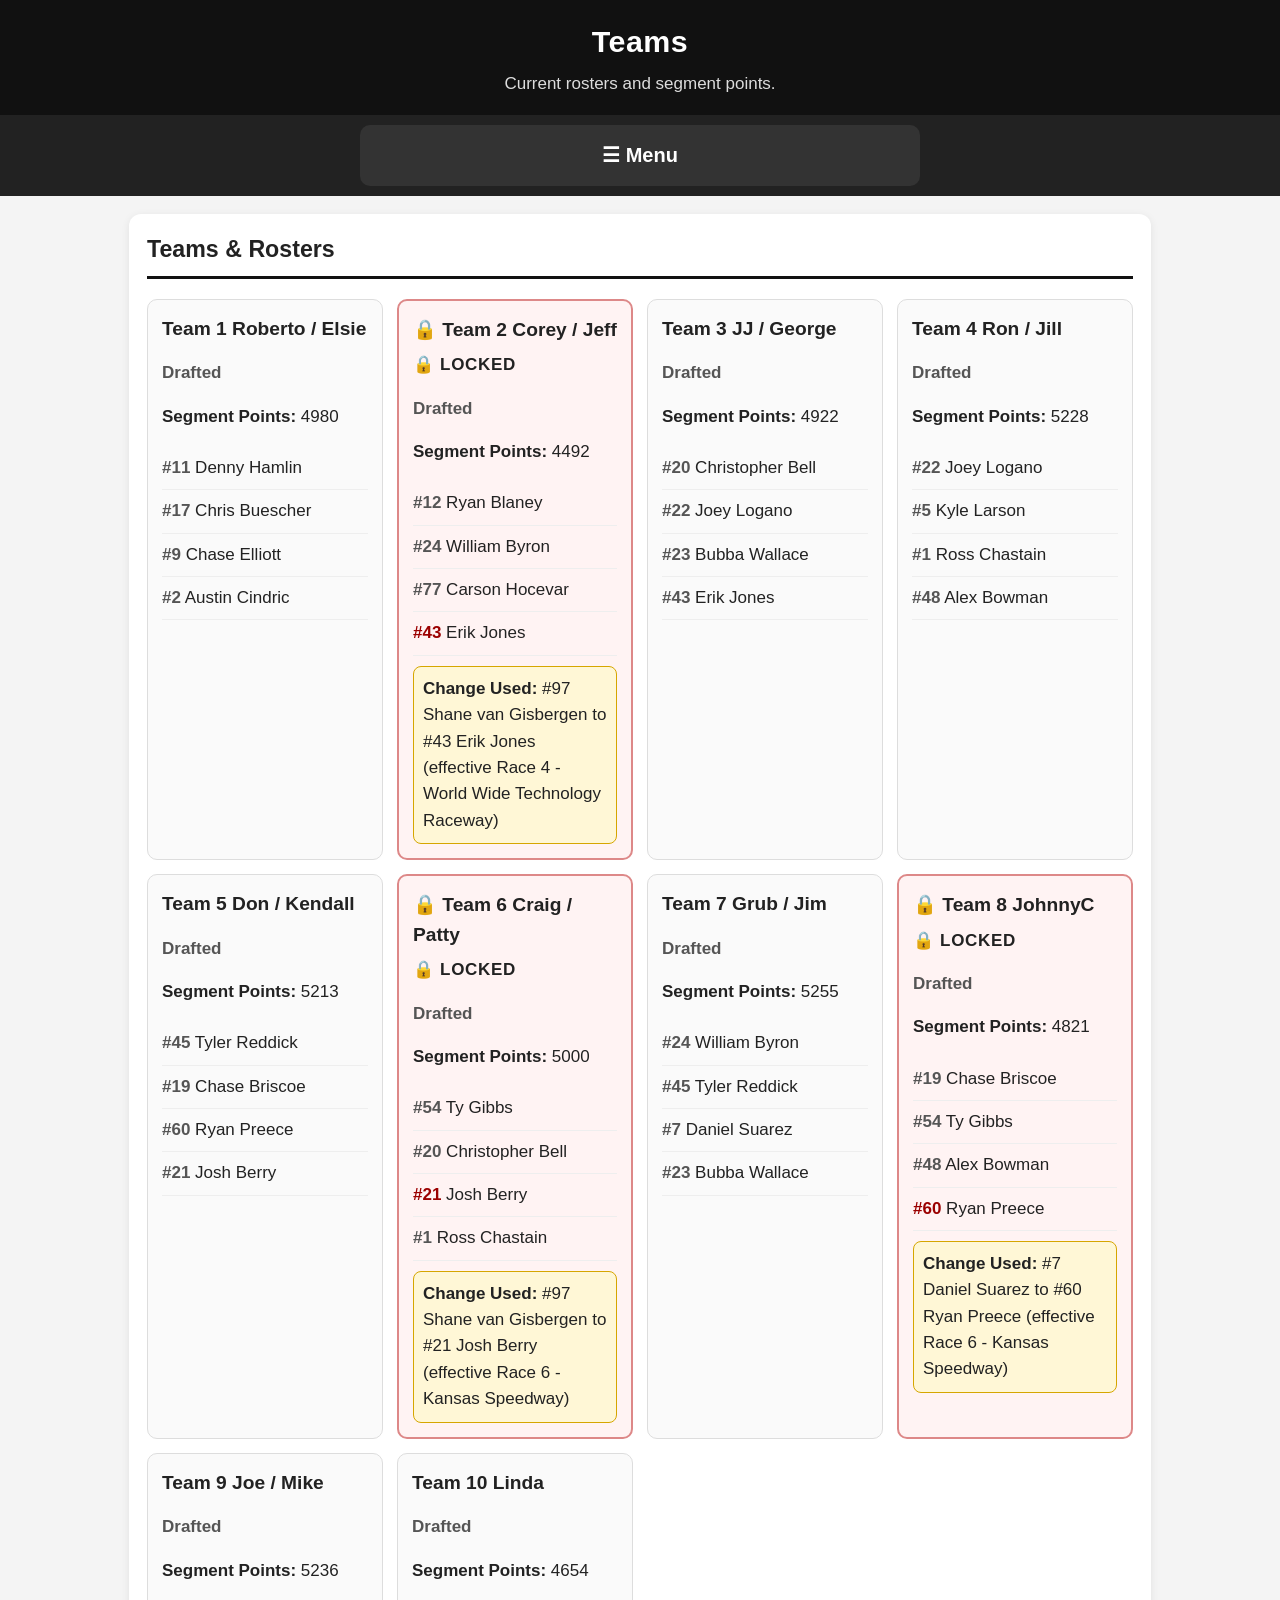
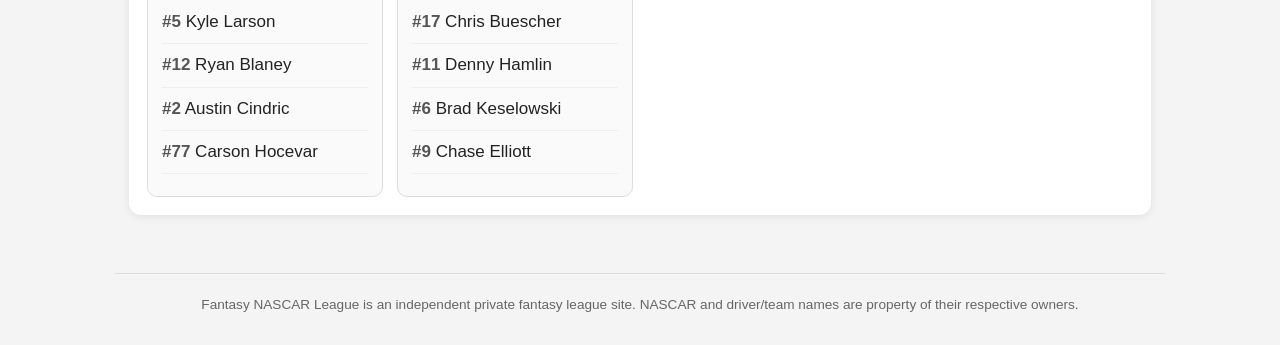
<file: teams.html>
<!DOCTYPE html>
<html lang="en">
<head>
  <meta charset="UTF-8">
  <meta name="viewport" content="width=device-width, initial-scale=1.0">
  <title>Teams | Fantasy NASCAR League</title>
  <style>
:root{--bg:#f4f4f4;--text:#222;--dark:#111;--mid:#222;--light:#fff;--gold:#d6a600;--soft:#fff7d6;--border:#ddd;--muted:#666;--green:#e6f7ea;--red:#fde8e8;}
*{box-sizing:border-box}body{margin:0;font-family:Arial,Helvetica,sans-serif;background:var(--bg);color:var(--text);line-height:1.55;font-size:17px}header{background:var(--dark);color:#fff;padding:18px 16px;text-align:center}header h1{margin:0;font-size:1.9rem;letter-spacing:.5px}header p{margin:6px 0 0;color:#ddd}.menu-wrap{background:var(--mid);padding:10px 16px;text-align:center}details{max-width:560px;margin:0 auto;text-align:left}summary{cursor:pointer;color:#fff;font-weight:bold;font-size:1.25rem;list-style:none;padding:15px 20px;background:#333;border-radius:10px;text-align:center}summary::-webkit-details-marker{display:none}nav{margin-top:8px;background:#fff;border-radius:8px;overflow:hidden;border:1px solid var(--border)}nav a{display:block;padding:15px 18px;color:#111;text-decoration:none;border-bottom:1px solid #eee;font-weight:bold;font-size:1.08rem}nav a:last-child{border-bottom:none}nav a:hover,nav a.active{background:var(--soft)}main{max-width:1050px;margin:0 auto;padding:18px 14px 40px}.card{background:#fff;border-radius:12px;padding:18px;margin-bottom:18px;box-shadow:0 2px 8px rgba(0,0,0,.08)}h2{margin-top:0;border-bottom:3px solid #111;padding-bottom:8px;font-size:1.45rem}h3{margin:12px 0 8px;font-size:1.18rem}.grid{display:grid;grid-template-columns:repeat(auto-fit,minmax(235px,1fr));gap:14px}.mini-card{background:#fafafa;border:1px solid var(--border);border-radius:10px;padding:14px}.button-link{display:inline-block;background:#111;color:#fff;text-decoration:none;padding:12px 16px;border-radius:9px;font-weight:bold;margin-top:8px;font-size:1rem}table{width:100%;border-collapse:collapse;margin-top:10px;font-size:1rem}th,td{padding:10px;border:1px solid var(--border);text-align:left;vertical-align:top}th{background:#111;color:#fff}tr:nth-child(even){background:#fafafa}.note{background:var(--soft);border:1px solid var(--gold);border-radius:10px;padding:13px}.locked{background:var(--red);border:1px solid #d88}.eligible{background:var(--green);border:1px solid #8abf95}.muted{color:var(--muted);font-size:.92rem}.champion-box{background:var(--soft);border:2px solid var(--gold);border-radius:12px;padding:16px;text-align:center;font-weight:bold;font-size:1.1rem}.roster{list-style:none;padding:0;margin:8px 0}.roster li{display:flex;justify-content:space-between;gap:8px;border-bottom:1px solid #eee;padding:8px 0}.car{font-weight:bold;color:#555;white-space:nowrap}.team-card h3{font-size:1.2rem;margin-top:0}.team-card.locked-team{background:#fff3f3;border:2px solid #d88}.change-note{background:var(--soft);border:1px solid var(--gold);border-radius:8px;padding:9px;margin-top:10px}.drafted{font-weight:bold;color:#555}.changed-car{font-weight:bold;color:#9b0000}.footer{max-width:1050px;margin:0 auto;padding:20px 14px 30px;color:#666;text-align:center;font-size:.85rem;border-top:1px solid #ddd}@media(max-width:600px){body{font-size:16px}header h1{font-size:1.65rem}main{padding:14px 10px 32px}th,td{padding:9px;font-size:.94rem}.card{padding:14px}summary{font-size:1.2rem;padding:15px 20px}}

.status-good{background:var(--green);border:1px solid #8abf95;border-radius:10px;padding:12px;margin-top:10px}.leader{font-size:1.15rem;font-weight:bold}.right{text-align:right}.center{text-align:center}.small{font-size:.9rem}.pill{display:inline-block;border:1px solid var(--border);border-radius:999px;padding:4px 9px;background:#fafafa;margin:2px}.error{background:var(--red);border:1px solid #d88;border-radius:10px;padding:12px} 
 .lock-status{font-weight:800;margin:.35rem 0 .55rem 0;letter-spacing:.04em}
</style>
</head>
<body>
  <header><h1>Teams</h1><p>Current rosters and segment points.</p></header>
  <div class="menu-wrap"><details><summary>☰ Menu</summary><nav><a class="" href="index.html">Home</a>
<a class="" href="standings.html">Standings</a>
<a class="active" href="teams.html">Teams</a>
<a class="" href="results.html">Race Results</a>
<a class="" href="schedule.html">Schedule</a>
<a class="" href="archive.html">Archive</a>
<a class="" href="rules.html">Rules</a>
<a class="" href="history.html">History</a></nav></details></div>
  <main><section class="card"><h2>Teams & Rosters</h2><div id="teams-grid" class="grid"></div></section></main>
  <div class="footer">Fantasy NASCAR League is an independent private fantasy league site. NASCAR and driver/team names are property of their respective owners.</div>
  <script src="league-data.js"></script>
  <script>
(function(){
 const d=window.LEAGUE_DATA;
 const teamsGrid=document.getElementById('teams-grid');
 if(!d){teamsGrid.innerHTML='<p class="error">Could not load league-data.js.</p>'; return;}
 const carNumbers={'Ross Chastain':'1','Austin Cindric':'2','Kyle Larson':'5','Brad Keselowski':'6','Daniel Suarez':'7','Chase Elliott':'9','Denny Hamlin':'11','Ryan Blaney':'12','Chris Buescher':'17','Chase Briscoe':'19','Christopher Bell':'20','Joey Logano':'22','Bubba Wallace':'23','William Byron':'24','Zane Smith':'38','Erik Jones':'43','Tyler Reddick':'45','Ty Gibbs':'54','Ryan Preece':'60','Michael McDowell':'71','Carson Hocevar':'77','Shane van Gisbergen':'97','Shane Van Gisbergen':'97','Austin Hill':'33'};
 const getDriverName=(dr)=> typeof dr==='string' ? dr : (dr.name || dr.driver || dr.full_name || 'Unknown Driver');
 const getCarNumber=(dr)=> typeof dr==='object' && dr!==null ? (dr.number || dr.car || dr.car_number || dr.no || dr.carNo || '') : (carNumbers[dr] || '');
 const ordinal=(n)=>{ if(!n) return ''; const s=['th','st','nd','rd'], v=n%100; return n+(s[(v-20)%10]||s[v]||s[0]); };
 const changedCar=(t,car)=> car && (t.change_status||'').includes('#'+car);
 teamsGrid.innerHTML=d.teams.map(t=>{
   const roster=(t.roster && t.roster.length) ? t.roster : (t.drivers || []);
   const isLocked=!!t.locked || (t.change_status||'').toLowerCase().includes('locked');
   return `<div class="mini-card team-card ${isLocked ? 'locked-team' : ''}">
     <h3>${isLocked ? '🔒 ' : ''}${t.display_name || ('Team ' + t.id + ' – ' + t.name)}</h3>
     ${isLocked ? '<p class="lock-status"><strong>🔒 LOCKED</strong></p>' : ''}
     <p class="drafted">Drafted ${ordinal(t.draft_position || t.drafted)}</p>
     <p><strong>Segment Points:</strong> ${t.segment_points || t.segment_total || t.points || 0}</p>
     <ul class="roster">${roster.map(dr=>{
       const driverName=getDriverName(dr), carNumber=getCarNumber(dr), cls=changedCar(t,carNumber) ? 'changed-car' : 'car';
       return `<li><span>${carNumber ? '<span class="'+cls+'">#'+carNumber+'</span> ' : ''}${driverName}</span></li>`;
     }).join('')}</ul>
     ${t.change_status ? `<div class="change-note"><strong>Change Used:</strong> ${t.change_status}</div>` : ''}
   </div>`;
 }).join('');
})();</script>
</body>
</html>
</file>
<file: style.css>
body {
    margin: 0;
    font-family: Arial, sans-serif;
    background: #020f35;
    color: white;
    font-size: 17px;
    line-height: 1.55;
}

header {
    background: linear-gradient(to right, #0b184d, #1b2d75);
    padding: 20px;
    border-bottom: 3px solid #d4af37;
}

header h1 {
    margin: 0;
    font-size: 2rem;
}

nav {
    margin-top: 15px;
}

nav a {
    color: white;
    text-decoration: none;
    padding: 16px 22px;
    font-size: 1.1rem;
    border: 1px solid #2f3b62;
    border-radius: 8px;
    margin-right: 10px;
    display: inline-block;
    background: #111a33;
}

main {
    padding: 20px;
}

.page-grid {
    display: grid;
    gap: 12px;
    margin-top: 15px;
    max-width: 420px;
}

.page-grid a {
    color: white;
    text-decoration: none;
    background: #111a33;
    border: 1px solid #2f3b62;
    border-radius: 10px;
    padding: 18px 20px;
    font-size: 1.05rem;
    font-weight: bold;
}

.page-grid a:hover {
    background: #1c2a4d;
}

footer {
    text-align: center;
    margin-top: 50px;
    padding: 20px;
    border-top: 1px solid #999;
}

@media (max-width: 700px) { body { font-size: 16px; } nav a { display:block; margin:8px 0; padding:16px 20px; } }
</file>
